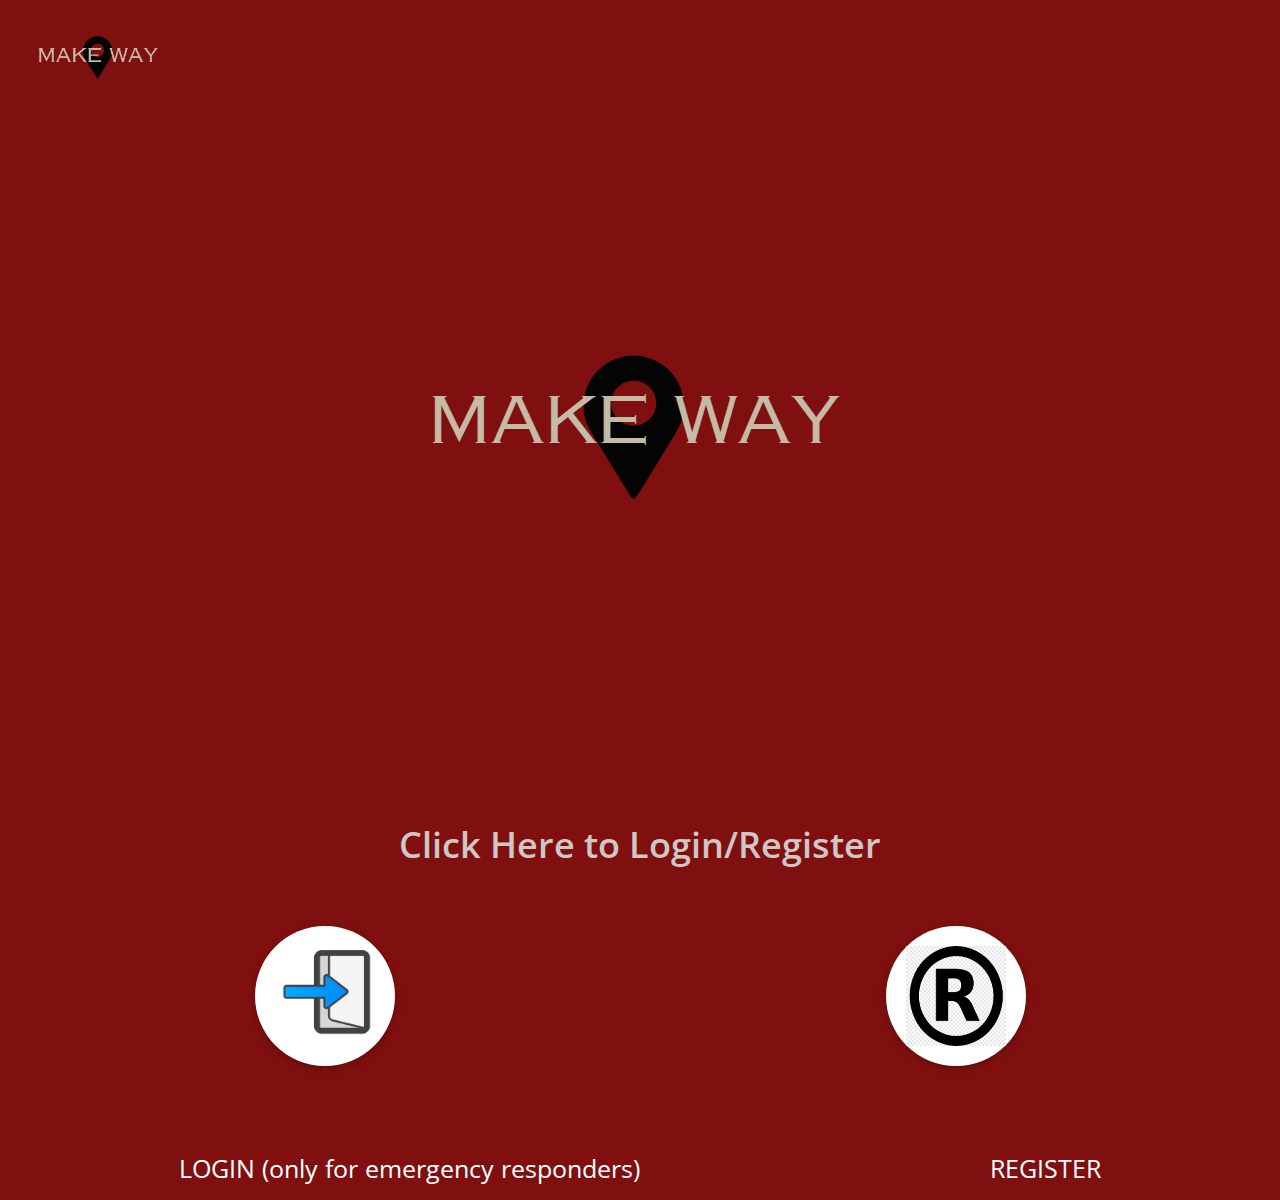
<file: index.html>
<!DOCTYPE html>
<html lang="en">

<head>
    <meta name="viewport" content="width=device-width, initial-scale=1">
    <title>Welcome | Make Way</title>
    <head>
        <link rel="icon" type="image/png" href="path-to-your-favicon"/>
      </head>

    <link href="css/bootstrap.min.css" rel="stylesheet" />
    <link href="https://use.fontawesome.com/releases/v5.11.2/css/all.css" rel="stylesheet" />
    <link href="https://fonts.googleapis.com/css2?family=Open+Sans:ital,wght@0,300;0,400;0,600;0,700;0,800;1,300;1,400;1,600;1,700;1,800&display=swap" rel="stylesheet" />
    <link href="css/common.css" rel="stylesheet" />
    <link href="css/home.css" rel="stylesheet" />
</head>

<body>
    <div class="header sticky-top">
        <nav class="navbar navbar-expand-md navbar-light">
            <a class="navbar-brand" href="index.html">
               <img src="img/logo.png" />
            </a>
            <button class="navbar-toggler" type="button" data-toggle="collapse" data-target="#my-navbar">
                <span class="navbar-toggler-icon"></span>
            </button>

            <div class="collapse navbar-collapse justify-content-end" id="my-navbar">
                <ul class="navbar-nav">
                    <!--<li class="nav-item">
                        <a class="nav-link" href="#" data-toggle="modal" data-target="#signup-modal">
                            <i class="fas fa-user"></i>Signup
                        </a>
                    </li>
                    <div class="nav-vl"></div>
                    <li class="nav-item">
                        <a class="nav-link" href="#" data-toggle="modal" data-target="#login-modal">
                            <i class="fas fa-sign-in-alt"></i>Login
                        </a>
                    </li>-->
                </ul>
            </div>
        </nav>
    </div>

    <div id="loading">
    </div>

    <div class="banner-container">
        <div>
            <img src="img/logo.png" />

        </div>

       <!-- <form id="search-form">
            <div class="input-group city-search">
                <input type="text" class="form-control input-city" id='city' name='city' placeholder="Enter your city to search for PGs" />
                <div class="input-group-append">
                    <button type="submit" class="btn btn-secondary">
                        <i class="fa fa-search"></i>
                    </button>
                </div>
            </div>
        </form>-->
    </div>

   <div class="page-container">
        <h1 class="city-heading" style="color: rgb(207, 198, 198);">
            Click Here to Login/Register
        </h1>
        <div class="row">
            <div class="city-card-container col-md">
                <a href="login.html">
                    <div class="city-card rounded-circle">
                        <img src="img/login.png" class="city-img" />
                    </div>
                </a>
            </div>

            <div class="city-card-container col-md">
                <a href="registerto.html">
                    <div class="city-card rounded-circle">
                        <img src="img/download.png" class="city-img" />
                    </div>
                </a>
            </div>

           <!-- <div class="city-card-container col-md">
                <a href="property_list.html">
                    <div class="city-card rounded-circle">
                        <img src="img/bangalore.png" class="city-img" />
                    </div>
                </a>
            </div>

            <div class="city-card-container col-md">
                <a href="property_list.html">
                    <div class="city-card rounded-circle">
                        <img src="img/hyderabad.png" class="city-img" />
                    </div>
                </a>
            </div>-->
        </div>
    </div>

   <div class="modal fade" id="signup-modal" tabindex="-1" role="dialog" aria-labelledby="signup-heading" aria-hidden="true">
        <div class="modal-dialog" role="document">
            <div class="modal-content">
                <div class="modal-header">
                    <h5 class="modal-title" id="signup-heading">Signup with PGLife</h5>
                    <button type="button" class="close" data-dismiss="modal" aria-label="Close">
                        <span aria-hidden="true">&times;</span>
                    </button>
                </div>

                <div class="modal-body">
                    <form id="signup-form" class="form" role="form">
                        <div class="input-group form-group">
                            <div class="input-group-prepend">
                                <span class="input-group-text">
                                    <i class="fas fa-user"></i>
                                </span>
                            </div>
                            <input type="text" class="form-control" name="full_name" placeholder="Full Name" maxlength="30" required>
                        </div>

                        <div class="input-group form-group">
                            <div class="input-group-prepend">
                                <span class="input-group-text">
                                    <i class="fas fa-phone-alt"></i>
                                </span>
                            </div>
                            <input type="text" class="form-control" name="phone" placeholder="Phone Number" maxlength="10" minlength="10" required>
                        </div>

                        <div class="input-group form-group">
                            <div class="input-group-prepend">
                                <span class="input-group-text">
                                    <i class="fas fa-envelope"></i>
                                </span>
                            </div>
                            <input type="email" class="form-control" name="email" placeholder="Email" required>
                        </div>

                        <div class="input-group form-group">
                            <div class="input-group-prepend">
                                <span class="input-group-text">
                                    <i class="fas fa-lock"></i>
                                </span>
                            </div>
                            <input type="password" class="form-control" name="password" placeholder="Password" minlength="6" required>
                        </div>

                        <div class="input-group form-group">
                            <div class="input-group-prepend">
                                <span class="input-group-text">
                                    <i class="fas fa-university"></i>
                                </span>
                            </div>
                            <input type="text" class="form-control" name="college_name" placeholder="College Name" maxlength="150" required>
                        </div>

                        <div class="form-group">
                            <span>I'm a</span>
                            <input type="radio" class="ml-3" id="gender-male" name="gender" value="male" /> Male
                            <label for="gender-male">
                            </label>
                            <input type="radio" class="ml-3" id="gender-female" name="gender" value="female" />
                            <label for="gender-female">
                                Female
                            </label>
                        </div>

                        <div class="form-group">
                            <button type="submit" class="btn btn-block btn-primary">Create Account</button>
                        </div>
                    </form>
                </div>

                <div class="modal-footer">
                    <span>Already have an account?
                        <a href="#" data-dismiss="modal" data-toggle="modal" data-target="#login-modal">Login</a>
                    </span>
                </div>
            </div>
        </div>
    </div>

    <div class="modal fade" id="login-modal" tabindex="-1" role="dialog" aria-labelledby="login-heading" aria-hidden="true">
        <div class="modal-dialog modal-dialog-centered" role="document">
            <div class="modal-content">
                <div class="modal-header">
                    <h5 class="modal-title" id="login-heading">Login with PGLife</h5>
                    <button type="button" class="close" data-dismiss="modal" aria-label="Close">
                        <span aria-hidden="true">&times;</span>
                    </button>
                </div>

                <div class="modal-body">
                    <form id="login-form" class="form" role="form">
                        <div class="input-group form-group">
                            <div class="input-group-prepend">
                                <span class="input-group-text">
                                    <i class="fas fa-user"></i>
                                </span>
                            </div>
                            <input type="email" class="form-control" name="email" placeholder="Email" required>
                        </div>

                        <div class="input-group form-group">
                            <div class="input-group-prepend">
                                <span class="input-group-text">
                                    <i class="fas fa-lock"></i>
                                </span>
                            </div>
                            <input type="password" class="form-control" name="password" placeholder="Password" minlength="6" required>
                        </div>

                        <div class="form-group">
                            <button type="submit" class="btn btn-block btn-primary">Login</button>
                        </div>
                    </form>
                </div>

                <div class="modal-footer">
                    <span>
                        <a href="#" data-dismiss="modal" data-toggle="modal" data-target="#signup-modal">Click here</a>
                        to register a new account
                    </span>
                </div>
            </div>
        </div>
    </div>

   <div class="footer">
        <div class="page-container footer-container">
            <div class="footer-cities">
                <div class="footer-city">
                    <a href="property_list.html">LOGIN (only for emergency responders)</a>
                </div>
                <div class="footer-city">
                    <a href="registerto.html">REGISTER</a>
                </div>
            </div>
        </div>
    </div>

    <script type="text/javascript" src="js/jquery.js"></script>
    <script type="text/javascript" src="js/bootstrap.min.js"></script>
    <script type="text/javascript" src="js/loc.js"></script>
</body>

</html>
</file>
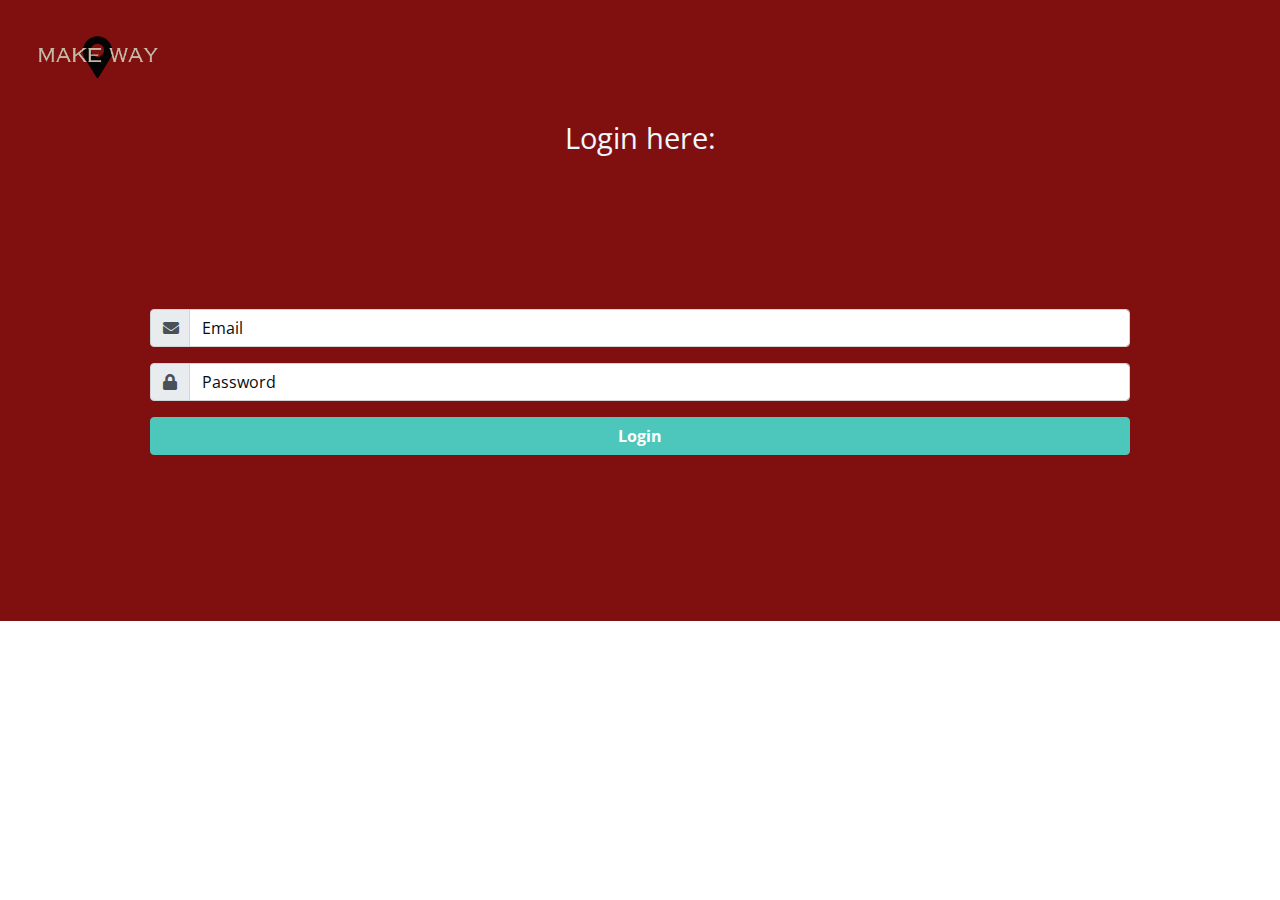
<file: login.html>
<!DOCTYPE html>
<html lang="en">

<head>
    <meta name="viewport" content="width=device-width, initial-scale=1">
    <title>Welcome | PG Life</title>

    <link href="css/bootstrap.min.css" rel="stylesheet" />
    <link href="https://use.fontawesome.com/releases/v5.11.2/css/all.css" rel="stylesheet" />
    <link href="https://fonts.googleapis.com/css2?family=Open+Sans:ital,wght@0,300;0,400;0,600;0,700;0,800;1,300;1,400;1,600;1,700;1,800&display=swap" rel="stylesheet" />
    <link href="css/common.css" rel="stylesheet" />
    <link href="css/home.css" rel="stylesheet" />
    <link href="css/register.css" rel="stylesheet" />
</head>

<body>
    <div class="header sticky-top">
        <nav class="navbar navbar-expand-md navbar-light">
            <a class="navbar-brand" href="index.html">
               <img src="img/logo.png" />
            </a>
            <button class="navbar-toggler" type="button" data-toggle="collapse" data-target="#my-navbar">
                <span class="navbar-toggler-icon"></span>
            </button>
                
        </nav>
    </div>

    <div id="loading">
    </div>

       <!-- <form id="search-form">
            <div class="input-group city-search">
                <input type="text" class="form-control input-city" id='city' name='city' placeholder="Enter your city to search for PGs" />
                <div class="input-group-append">
                    <button type="submit" class="btn btn-secondary">
                        <i class="fa fa-search"></i>
                    </button>
                </div>
            </div>
        </form>-->
      <!--</div>
          <div class="city-card-container col-md">
                <a href="property_list.html">
                    <div class="city-card rounded-circle">
                        <img src="img/bangalore.png" class="city-img" />
                    </div>
                </a>
            </div>

            <div class="city-card-container col-md">
                <a href="property_list.html">
                    <div class="city-card rounded-circle">
                        <img src="img/hyderabad.png" class="city-img" />
                    </div>
                </a>
            </div>
        </div>-->
    </div>

 <!-- <div class="modal fade" id="signup-modal" tabindex="-1" role="dialog" aria-labelledby="signup-heading" aria-hidden="true">
        <div class="modal-dialog" role="document">
            <div class="modal-content">
                <div class="modal-header">
                    <h5 class="modal-title" id="signup-heading">Signup with PGLife</h5>
                    <button type="button" class="close" data-dismiss="modal" aria-label="Close">
                        <span aria-hidden="true">&times;</span>
                    </button>
                </div>-->
                <div class="temp">
                    Login here:
                </div>
                <div class="modal-body">
                    <form action="/makewayyy.html" id="signup-form" class="form" role="form">
                       
                        <div class="input-group form-group">
                            <div class="input-group-prepend">
                                <span class="input-group-text">
                                    <i class="fas fa-envelope"></i>
                                </span>
                            </div>
                            <input type="email" class="form-control" name="email" placeholder="Email" required>
                        </div>

                        <div class="input-group form-group">
                            <div class="input-group-prepend">
                                <span class="input-group-text">
                                    <i class="fas fa-lock"></i>
                                </span>
                            </div>
                            <input type="password" class="form-control" name="password" placeholder="Password" minlength="6" required>
                        </div>

                        <div class="form-group">
                            <button type="submit" value="signup-form" class="btn btn-block btn-primary">Login</button>
                        </div>
                    </form>
                </div>

               <!--<div class="modal-footer">
                    <span>Already have an account?
                        <a href="#" data-dismiss="modal" data-toggle="modal" data-target="#login-modal">Login</a>
                    </span>
                </div>
            </div>
        </div>
    </div>-->

    <div class="modal fade" id="login-modal" tabindex="-1" role="dialog" aria-labelledby="login-heading" aria-hidden="true">
        <div class="modal-dialog modal-dialog-centered" role="document">
            <div class="modal-content">
                <div class="modal-header">
                    <h5 class="modal-title" id="login-heading">Login with PGLife</h5>
                    <button type="button" class="close" data-dismiss="modal" aria-label="Close">
                        <span aria-hidden="true">&times;</span>
                    </button>
                </div>

                <div class="modal-body">
                    <form id="login-form" class="form" role="form">
                        <div class="input-group form-group">
                            <div class="input-group-prepend">
                                <span class="input-group-text">
                                    <i class="fas fa-user"></i>
                                </span>
                            </div>
                            <input type="email" class="form-control" name="email" placeholder="Email" required>
                        </div>

                        <div class="input-group form-group">
                            <div class="input-group-prepend">
                                <span class="input-group-text">
                                    <i class="fas fa-lock"></i>
                                </span>
                            </div>
                            <input type="password" class="form-control" name="password" placeholder="Password" minlength="6" required>
                        </div>
                    </form>
                </div>

                <div class="modal-footer">
                    <span>
                        <a href="#" data-dismiss="modal" data-toggle="modal" data-target="#signup-modal">Click here</a>
                        to register a new account
                    </span>
                </div>
            </div>
        </div>
    </div>

    <script type="text/javascript" src="js/jquery.js"></script>
    <script type="text/javascript" src="js/bootstrap.min.js"></script>
</body>

</html>
</file>
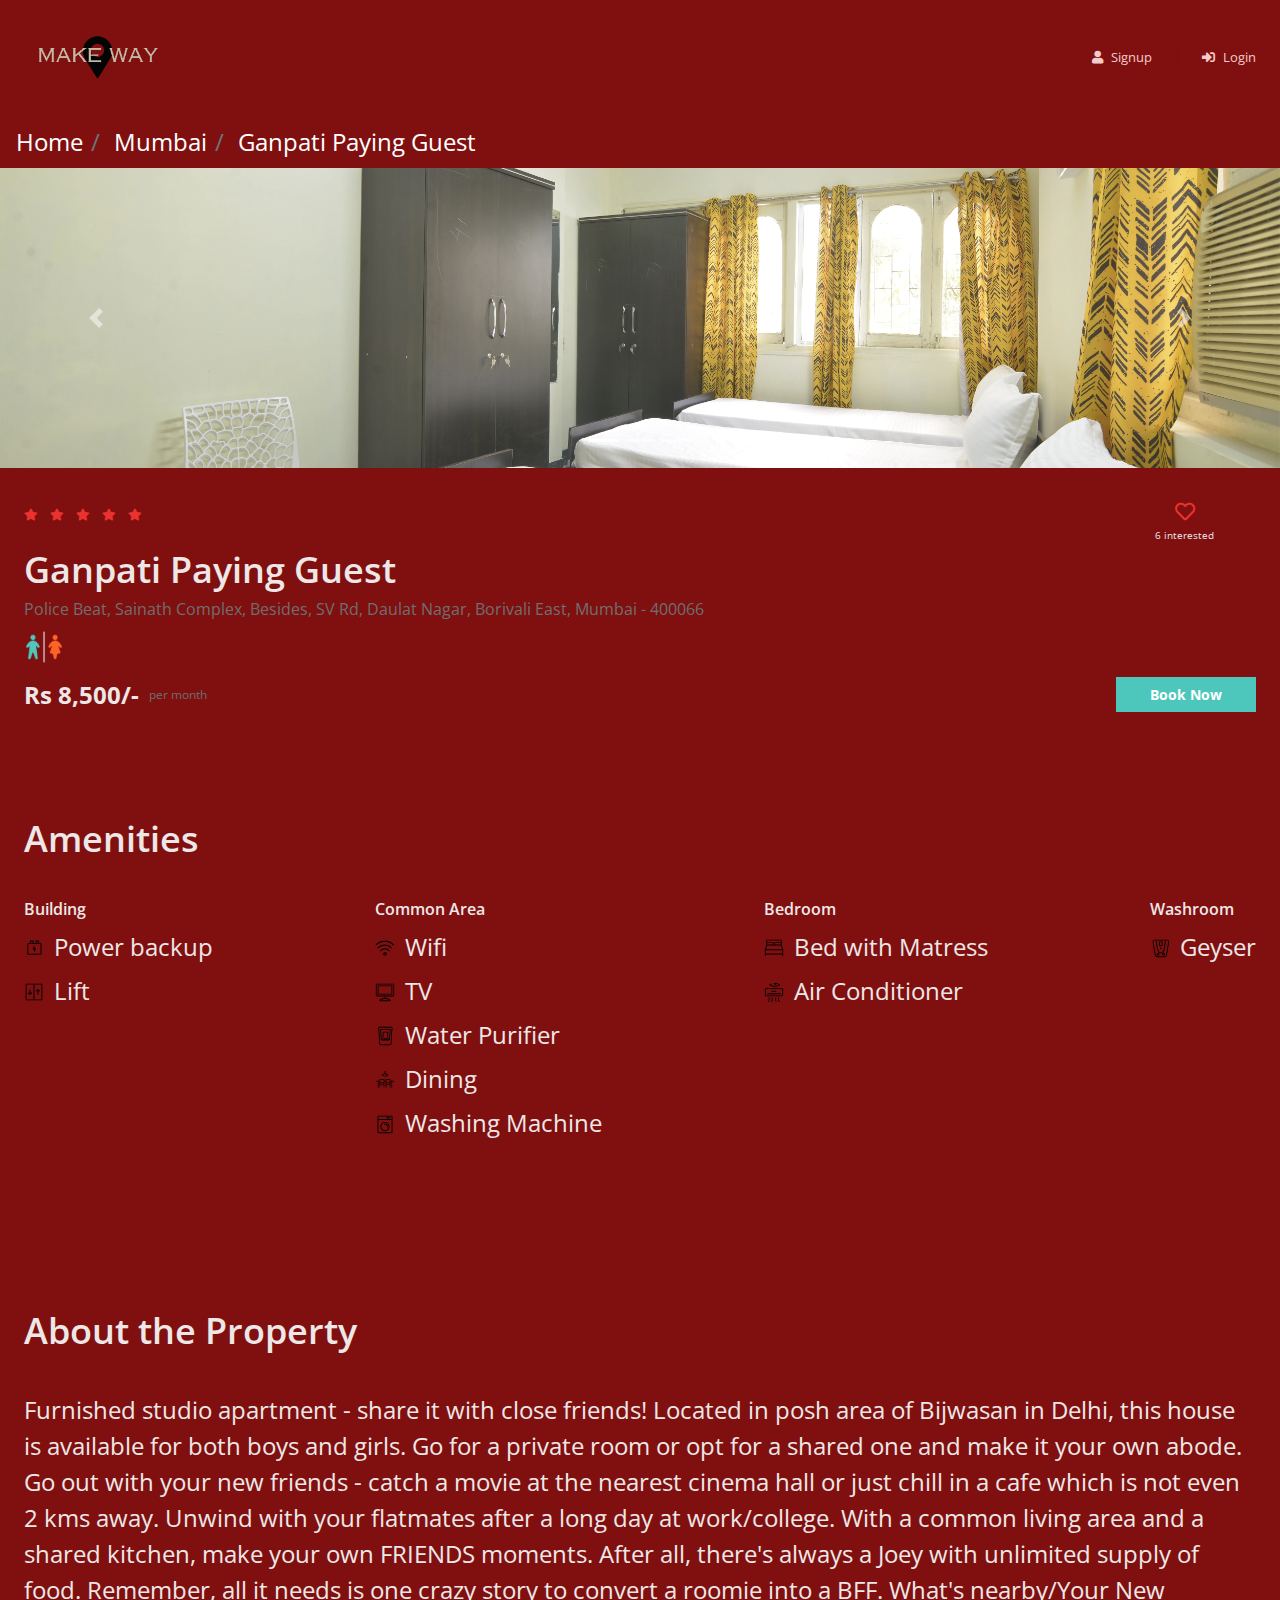
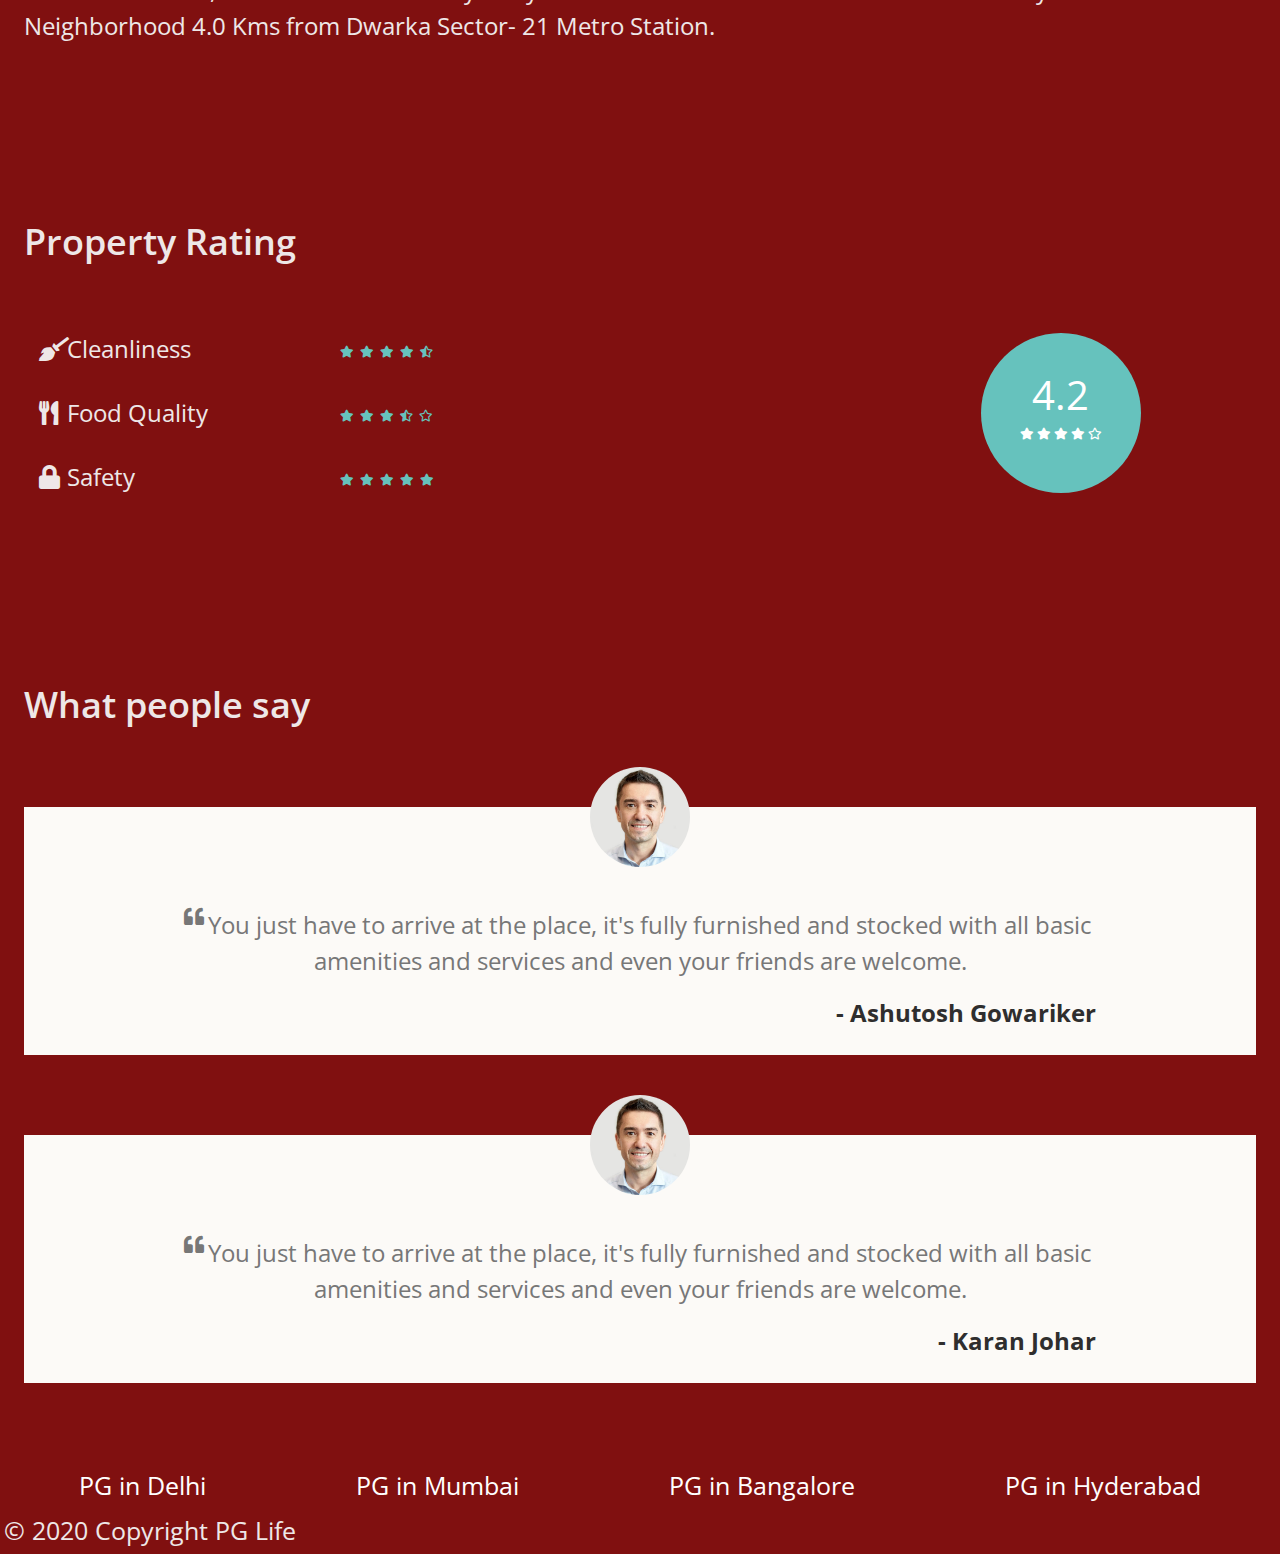
<file: property_detail.html>
<!DOCTYPE html>
<html lang="en">

<head>
    <meta name="viewport" content="width=device-width, initial-scale=1">
    <title>Ganpati Paying Guest | PG Life</title>

    <link href="css/bootstrap.min.css" rel="stylesheet" />
    <link href="https://use.fontawesome.com/releases/v5.11.2/css/all.css" rel="stylesheet" />
    <link href="https://fonts.googleapis.com/css2?family=Open+Sans:ital,wght@0,300;0,400;0,600;0,700;0,800;1,300;1,400;1,600;1,700;1,800&display=swap" rel="stylesheet" />
    <link href="css/common.css" rel="stylesheet" />
    <link href="css/property_detail.css" rel="stylesheet" />
</head>

<body>
    <div class="header sticky-top">
        <nav class="navbar navbar-expand-md navbar-light">
            <a class="navbar-brand" href="index.html">
                <img src="img/logo.png" />
            </a>
            <button class="navbar-toggler" type="button" data-toggle="collapse" data-target="#my-navbar">
                <span class="navbar-toggler-icon"></span>
            </button>

            <div class="collapse navbar-collapse justify-content-end" id="my-navbar">
                <ul class="navbar-nav">
                    <li class="nav-item">
                        <a class="nav-link" href="#" data-toggle="modal" data-target="#signup-modal">
                            <i class="fas fa-user"></i>Signup
                        </a>
                    </li>
                    <div class="nav-vl"></div>
                    <li class="nav-item">
                        <a class="nav-link" href="#" data-toggle="modal" data-target="#login-modal">
                            <i class="fas fa-sign-in-alt"></i>Login
                        </a>
                    </li>
                </ul>
            </div>
        </nav>
    </div>

    <div id="loading">
    </div>

    <nav aria-label="breadcrumb">
        <ol class="breadcrumb py-2">
            <li class="breadcrumb-item">
                <a href="index.html">Home</a>
            </li>
            <li class="breadcrumb-item">
                <a href="property_list.html">Mumbai</a>
            </li>
            <li class="breadcrumb-item active" aria-current="page">
                Ganpati Paying Guest
            </li>
        </ol>
    </nav>

    <div id="property-images" class="carousel slide" data-ride="carousel">
        <ol class="carousel-indicators">
            <li data-target="#property-images" data-slide-to="0" class="active"></li>
            <li data-target="#property-images" data-slide-to="1" class=""></li>
            <li data-target="#property-images" data-slide-to="2" class=""></li>
        </ol>
        <div class="carousel-inner">
            <div class="carousel-item active">
                <img class="d-block w-100" src="img/properties/1/1d4f0757fdb86d5f.jpg" alt="slide">
            </div>
            <div class="carousel-item">
                <img class="d-block w-100" src="img/properties/1/46ebbb537aa9fb0a.jpg" alt="slide">
            </div>
            <div class="carousel-item">
                <img class="d-block w-100" src="img/properties/1/eace7b9114fd6046.jpg" alt="slide">
            </div>
        </div>
        <a class="carousel-control-prev" href="#property-images" role="button" data-slide="prev">
            <span class="carousel-control-prev-icon" aria-hidden="true"></span>
            <span class="sr-only">Previous</span>
        </a>
        <a class="carousel-control-next" href="#property-images" role="button" data-slide="next">
            <span class="carousel-control-next-icon" aria-hidden="true"></span>
            <span class="sr-only">Next</span>
        </a>
    </div>

    <div class="property-summary page-container">
        <div class="row no-gutters justify-content-between">
            <div class="star-container" title="4.8">
                <i class="fas fa-star"></i>
                <i class="fas fa-star"></i>
                <i class="fas fa-star"></i>
                <i class="fas fa-star"></i>
                <i class="fas fa-star"></i>
            </div>
            <div class="interested-container">
                <i class="is-interested-image far fa-heart"></i>
                <div class="interested-text">
                    <span class="interested-user-count">6</span> interested
                </div>
            </div>
        </div>
        <div class="detail-container">
            <div class="property-name">Ganpati Paying Guest</div>
            <div class="property-address">Police Beat, Sainath Complex, Besides, SV Rd, Daulat Nagar, Borivali East, Mumbai - 400066</div>
            <div class="property-gender">
                <img src="img/unisex.png" />
            </div>
        </div>
        <div class="row no-gutters">
            <div class="rent-container col-6">
                <div class="rent">Rs 8,500/-</div>
                <div class="rent-unit">per month</div>
            </div>
            <div class="button-container col-6">
                <a href="#" class="btn btn-primary">Book Now</a>
            </div>
        </div>
    </div>

    <div class="property-amenities">
        <div class="page-container">
            <h1>Amenities</h1>
            <div class="row justify-content-between">
                <div class="col-md-auto">
                    <h5>Building</h5>
                    <div class="amenity-container">
                        <img src="img/amenities/powerbackup.svg">
                        <span>Power backup</span>
                    </div>
                    <div class="amenity-container">
                        <img src="img/amenities/lift.svg">
                        <span>Lift</span>
                    </div>
                </div>

                <div class="col-md-auto">
                    <h5>Common Area</h5>
                    <div class="amenity-container">
                        <img src="img/amenities/wifi.svg">
                        <span>Wifi</span>
                    </div>
                    <div class="amenity-container">
                        <img src="img/amenities/tv.svg">
                        <span>TV</span>
                    </div>
                    <div class="amenity-container">
                        <img src="img/amenities/rowater.svg">
                        <span>Water Purifier</span>
                    </div>
                    <div class="amenity-container">
                        <img src="img/amenities/dining.svg">
                        <span>Dining</span>
                    </div>
                    <div class="amenity-container">
                        <img src="img/amenities/washingmachine.svg">
                        <span>Washing Machine</span>
                    </div>
                </div>

                <div class="col-md-auto">
                    <h5>Bedroom</h5>
                    <div class="amenity-container">
                        <img src="img/amenities/bed.svg">
                        <span>Bed with Matress</span>
                    </div>
                    <div class="amenity-container">
                        <img src="img/amenities/ac.svg">
                        <span>Air Conditioner</span>
                    </div>
                </div>

                <div class="col-md-auto">
                    <h5>Washroom</h5>
                    <div class="amenity-container">
                        <img src="img/amenities/geyser.svg">
                        <span>Geyser</span>
                    </div>
                </div>
            </div>
        </div>
    </div>

    <div class="property-about page-container">
        <h1>About the Property</h1>
        <p>Furnished studio apartment - share it with close friends! Located in posh area of Bijwasan in Delhi, this house is available for both boys and girls. Go for a private room or opt for a shared one and make it your own abode. Go out with your new friends - catch a movie at the nearest cinema hall or just chill in a cafe which is not even 2 kms away. Unwind with your flatmates after a long day at work/college. With a common living area and a shared kitchen, make your own FRIENDS moments. After all, there's always a Joey with unlimited supply of food. Remember, all it needs is one crazy story to convert a roomie into a BFF. What's nearby/Your New Neighborhood 4.0 Kms from Dwarka Sector- 21 Metro Station.</p>
    </div>

    <div class="property-rating">
        <div class="page-container">
            <h1>Property Rating</h1>
            <div class="row align-items-center justify-content-between">
                <div class="col-md-6">
                    <div class="rating-criteria row">
                        <div class="col-6">
                            <i class="rating-criteria-icon fas fa-broom"></i>
                            <span class="rating-criteria-text">Cleanliness</span>
                        </div>
                        <div class="rating-criteria-star-container col-6" title="4.3">
                            <i class="fas fa-star"></i>
                            <i class="fas fa-star"></i>
                            <i class="fas fa-star"></i>
                            <i class="fas fa-star"></i>
                            <i class="fas fa-star-half-alt"></i>
                        </div>
                    </div>

                    <div class="rating-criteria row">
                        <div class="col-6">
                            <i class="rating-criteria-icon fas fa-utensils"></i>
                            <span class="rating-criteria-text">Food Quality</span>
                        </div>
                        <div class="rating-criteria-star-container col-6" title="3.4">
                            <i class="fas fa-star"></i>
                            <i class="fas fa-star"></i>
                            <i class="fas fa-star"></i>
                            <i class="fas fa-star-half-alt"></i>
                            <i class="far fa-star"></i>
                        </div>
                    </div>

                    <div class="rating-criteria row">
                        <div class="col-6">
                            <i class="rating-criteria-icon fa fa-lock"></i>
                            <span class="rating-criteria-text">Safety</span>
                        </div>
                        <div class="rating-criteria-star-container col-6" title="4.8">
                            <i class="fas fa-star"></i>
                            <i class="fas fa-star"></i>
                            <i class="fas fa-star"></i>
                            <i class="fas fa-star"></i>
                            <i class="fas fa-star"></i>
                        </div>
                    </div>
                </div>

                <div class="col-md-4">
                    <div class="rating-circle">
                        <div class="total-rating">4.2</div>
                        <div class="rating-circle-star-container">
                            <i class="fas fa-star"></i>
                            <i class="fas fa-star"></i>
                            <i class="fas fa-star"></i>
                            <i class="fas fa-star"></i>
                            <i class="far fa-star"></i>
                        </div>
                    </div>
                </div>
            </div>
        </div>
    </div>

    <div class="property-testimonials page-container">
        <h1>What people say</h1>
        <div class="testimonial-block">
            <div class="testimonial-image-container">
                <img class="testimonial-img" src="img/man.png">
            </div>
            <div class="testimonial-text">
                <i class="fa fa-quote-left" aria-hidden="true"></i>
                <p>You just have to arrive at the place, it's fully furnished and stocked with all basic amenities and services and even your friends are welcome.</p>
            </div>
            <div class="testimonial-name">- Ashutosh Gowariker</div>
        </div>
        <div class="testimonial-block">
            <div class="testimonial-image-container">
                <img class="testimonial-img" src="img/man.png">
            </div>
            <div class="testimonial-text">
                <i class="fa fa-quote-left" aria-hidden="true"></i>
                <p>You just have to arrive at the place, it's fully furnished and stocked with all basic amenities and services and even your friends are welcome.</p>
            </div>
            <div class="testimonial-name">- Karan Johar</div>
        </div>
    </div>

    <div class="modal fade" id="signup-modal" tabindex="-1" role="dialog" aria-labelledby="signup-heading" aria-hidden="true">
        <div class="modal-dialog" role="document">
            <div class="modal-content">
                <div class="modal-header">
                    <h5 class="modal-title" id="signup-heading">Signup with PGLife</h5>
                    <button type="button" class="close" data-dismiss="modal" aria-label="Close">
                        <span aria-hidden="true">&times;</span>
                    </button>
                </div>

                <div class="modal-body">
                    <form id="signup-form" class="form" role="form">
                        <div class="input-group form-group">
                            <div class="input-group-prepend">
                                <span class="input-group-text">
                                    <i class="fas fa-user"></i>
                                </span>
                            </div>
                            <input type="text" class="form-control" name="full_name" placeholder="Full Name" maxlength="30" required>
                        </div>

                        <div class="input-group form-group">
                            <div class="input-group-prepend">
                                <span class="input-group-text">
                                    <i class="fas fa-phone-alt"></i>
                                </span>
                            </div>
                            <input type="text" class="form-control" name="phone" placeholder="Phone Number" maxlength="10" minlength="10" required>
                        </div>

                        <div class="input-group form-group">
                            <div class="input-group-prepend">
                                <span class="input-group-text">
                                    <i class="fas fa-envelope"></i>
                                </span>
                            </div>
                            <input type="email" class="form-control" name="email" placeholder="Email" required>
                        </div>

                        <div class="input-group form-group">
                            <div class="input-group-prepend">
                                <span class="input-group-text">
                                    <i class="fas fa-lock"></i>
                                </span>
                            </div>
                            <input type="password" class="form-control" name="password" placeholder="Password" minlength="6" required>
                        </div>

                        <div class="input-group form-group">
                            <div class="input-group-prepend">
                                <span class="input-group-text">
                                    <i class="fas fa-university"></i>
                                </span>
                            </div>
                            <input type="text" class="form-control" name="college_name" placeholder="College Name" maxlength="150" required>
                        </div>

                        <div class="form-group">
                            <span>I'm a</span>
                            <input type="radio" class="ml-3" id="gender-male" name="gender" value="male" /> Male
                            <label for="gender-male">
                            </label>
                            <input type="radio" class="ml-3" id="gender-female" name="gender" value="female" />
                            <label for="gender-female">
                                Female
                            </label>
                        </div>

                        <div class="form-group">
                            <button type="submit" class="btn btn-block btn-primary">Create Account</button>
                        </div>
                    </form>
                </div>

                <div class="modal-footer">
                    <span>Already have an account?
                        <a href="#" data-dismiss="modal" data-toggle="modal" data-target="#login-modal">Login</a>
                    </span>
                </div>
            </div>
        </div>
    </div>

    <div class="modal fade" id="login-modal" tabindex="-1" role="dialog" aria-labelledby="login-heading" aria-hidden="true">
        <div class="modal-dialog modal-dialog-centered" role="document">
            <div class="modal-content">
                <div class="modal-header">
                    <h5 class="modal-title" id="login-heading">Login with PGLife</h5>
                    <button type="button" class="close" data-dismiss="modal" aria-label="Close">
                        <span aria-hidden="true">&times;</span>
                    </button>
                </div>

                <div class="modal-body">
                    <form id="login-form" class="form" role="form">
                        <div class="input-group form-group">
                            <div class="input-group-prepend">
                                <span class="input-group-text">
                                    <i class="fas fa-user"></i>
                                </span>
                            </div>
                            <input type="email" class="form-control" name="email" placeholder="Email" required>
                        </div>

                        <div class="input-group form-group">
                            <div class="input-group-prepend">
                                <span class="input-group-text">
                                    <i class="fas fa-lock"></i>
                                </span>
                            </div>
                            <input type="password" class="form-control" name="password" placeholder="Password" minlength="6" required>
                        </div>

                        <div class="form-group">
                            <button type="submit" class="btn btn-block btn-primary">Login</button>
                        </div>
                    </form>
                </div>

                <div class="modal-footer">
                    <span>
                        <a href="#" data-dismiss="modal" data-toggle="modal" data-target="#signup-modal">Click here</a>
                        to register a new account
                    </span>
                </div>
            </div>
        </div>
    </div>

    <div class="footer">
        <div class="page-container footer-container">
            <div class="footer-cities">
                <div class="footer-city">
                    <a href="property_list.html">PG in Delhi</a>
                </div>
                <div class="footer-city">
                    <a href="property_list.html">PG in Mumbai</a>
                </div>
                <div class="footer-city">
                    <a href="property_list.html">PG in Bangalore</a>
                </div>
                <div class="footer-city">
                    <a href="property_list.html">PG in Hyderabad</a>
                </div>
            </div>
            <div class="footer-copyright">© 2020 Copyright PG Life </div>
        </div>
    </div>

    <script type="text/javascript" src="js/jquery.js"></script>
    <script type="text/javascript" src="js/bootstrap.min.js"></script>
</body>

</html>
</file>
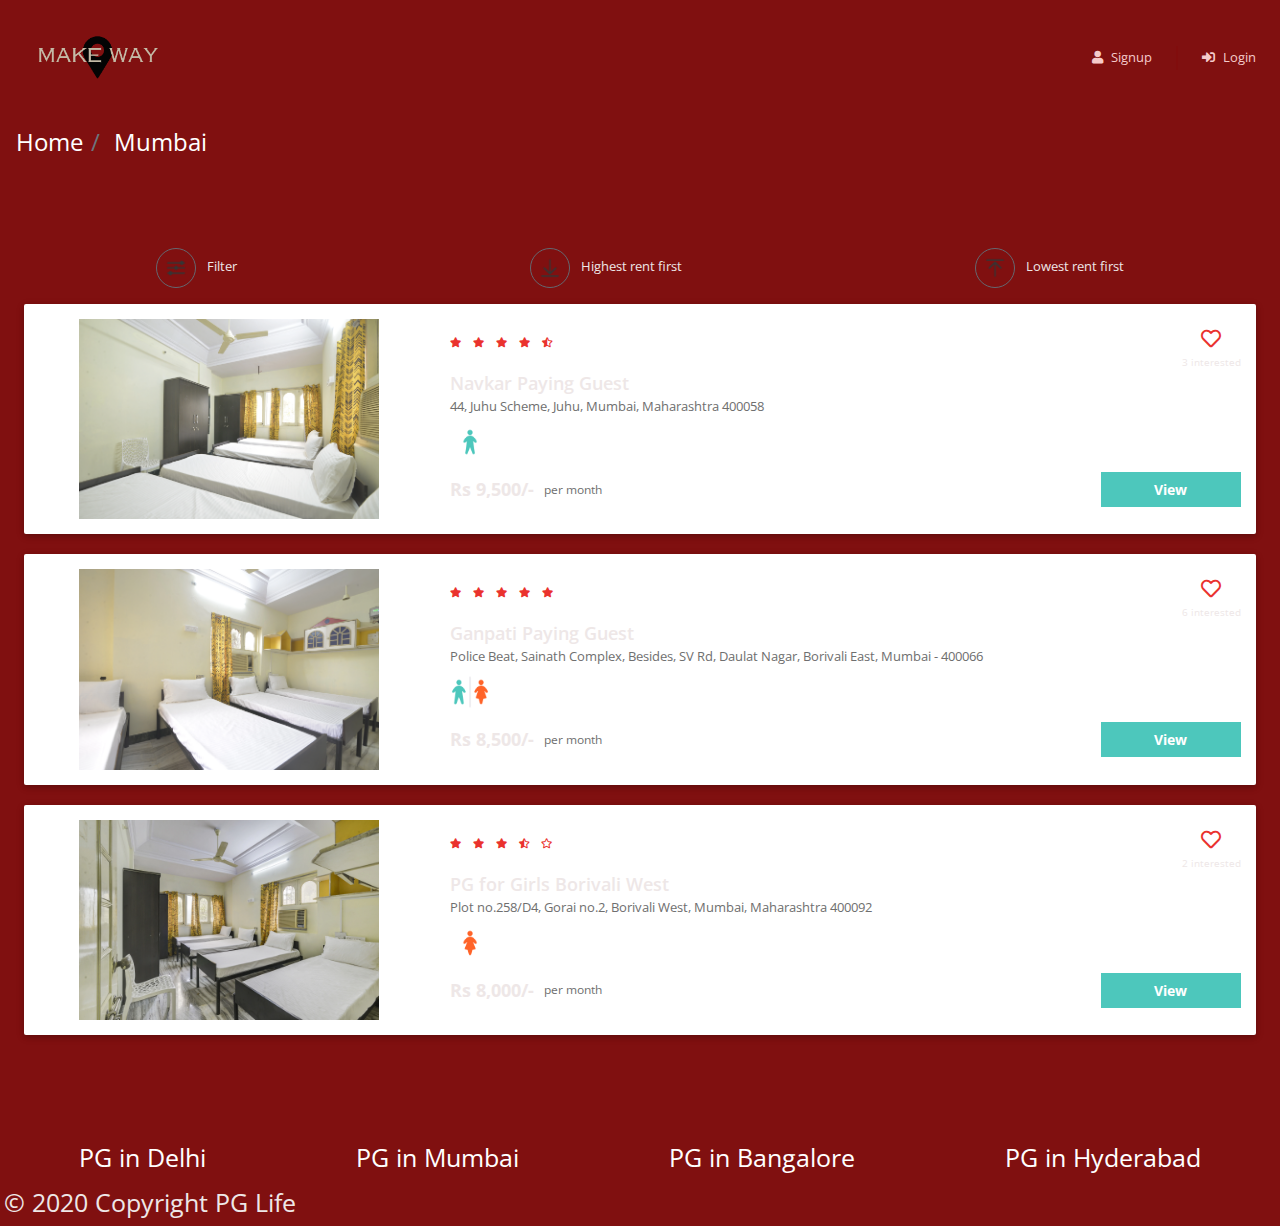
<file: property_list.html>
<!DOCTYPE html>
<html lang="en">

<head>
    <meta name="viewport" content="width=device-width, initial-scale=1">
    <title>Best PG's in Mumbai | PG Life</title>

    <link href="css/bootstrap.min.css" rel="stylesheet" />
    <link href="https://use.fontawesome.com/releases/v5.11.2/css/all.css" rel="stylesheet" />
    <link href="https://fonts.googleapis.com/css2?family=Open+Sans:ital,wght@0,300;0,400;0,600;0,700;0,800;1,300;1,400;1,600;1,700;1,800&display=swap" rel="stylesheet" />
    <link href="css/common.css" rel="stylesheet" />
    <link href="css/property_list.css" rel="stylesheet" />
</head>

<body>
    <div class="header sticky-top">
        <nav class="navbar navbar-expand-md navbar-light">
            <a class="navbar-brand" href="index.html">
                <img src="img/logo.png" />
            </a>
            <button class="navbar-toggler" type="button" data-toggle="collapse" data-target="#my-navbar">
                <span class="navbar-toggler-icon"></span>
            </button>

            <div class="collapse navbar-collapse justify-content-end" id="my-navbar">
                <ul class="navbar-nav">
                    <li class="nav-item">
                        <a class="nav-link" href="#" data-toggle="modal" data-target="#signup-modal">
                            <i class="fas fa-user"></i>Signup
                        </a>
                    </li>
                    <div class="nav-vl"></div>
                    <li class="nav-item">
                        <a class="nav-link" href="#" data-toggle="modal" data-target="#login-modal">
                            <i class="fas fa-sign-in-alt"></i>Login
                        </a>
                    </li>
                </ul>
            </div>
        </nav>
    </div>

    <div id="loading">
    </div>

    <nav aria-label="breadcrumb">
        <ol class="breadcrumb py-2">
            <li class="breadcrumb-item">
                <a href="index.html">Home</a>
            </li>
            <li class="breadcrumb-item active" aria-current="page">
                Mumbai
            </li>
        </ol>
    </nav>

    <div class="page-container">
        <div class="filter-bar row justify-content-around">
            <div class="col-auto" data-toggle="modal" data-target="#filter-modal">
                <img src="img/filter.png" alt="filter" />
                <span>Filter</span>
            </div>
            <div class="col-auto">
                <img src="img/desc.png" alt="sort-desc" />
                <span>Highest rent first</span>
            </div>
            <div class="col-auto">
                <img src="img/asc.png" alt="sort-asc" />
                <span>Lowest rent first</span>
            </div>
        </div>

        
        <div class="property-card row">
            <div class="image-container col-md-4">
                <img src="img/properties/1/1d4f0757fdb86d5f.jpg" />
            </div>
            <div class="content-container col-md-8">
                <div class="row no-gutters justify-content-between">
                    <div class="star-container" title="4.5">
                        <i class="fas fa-star"></i>
                        <i class="fas fa-star"></i>
                        <i class="fas fa-star"></i>
                        <i class="fas fa-star"></i>
                        <i class="fas fa-star-half-alt"></i>
                    </div>
                    <div class="interested-container">
                        <i class="far fa-heart"></i>
                        <div class="interested-text">3 interested</div>
                    </div>
                </div>
                <div class="detail-container">
                    <div class="property-name">Navkar Paying Guest</div>
                    <div class="property-address">44, Juhu Scheme, Juhu, Mumbai, Maharashtra 400058</div>
                    <div class="property-gender">
                        <img src="img/male.png" />
                    </div>
                </div>
                <div class="row no-gutters">
                    <div class="rent-container col-6">
                        <div class="rent">Rs 9,500/-</div>
                        <div class="rent-unit">per month</div>
                    </div>
                    <div class="button-container col-6">
                        <a href="property_detail.html" class="btn btn-primary">View</a>
                    </div>
                </div>
            </div>
        </div>

        <div class="property-card row">
            <div class="image-container col-md-4">
                <img src="img/properties/1/eace7b9114fd6046.jpg" />
            </div>
            <div class="content-container col-md-8">
                <div class="row no-gutters justify-content-between">
                    <div class="star-container" title="4.8">
                        <i class="fas fa-star"></i>
                        <i class="fas fa-star"></i>
                        <i class="fas fa-star"></i>
                        <i class="fas fa-star"></i>
                        <i class="fas fa-star"></i>
                    </div>
                    <div class="interested-container">
                        <i class="far fa-heart"></i>
                        <div class="interested-text">6 interested</div>
                    </div>
                </div>
                <div class="detail-container">
                    <div class="property-name">Ganpati Paying Guest</div>
                    <div class="property-address">Police Beat, Sainath Complex, Besides, SV Rd, Daulat Nagar, Borivali East, Mumbai - 400066</div>
                    <div class="property-gender">
                        <img src="img/unisex.png" />
                    </div>
                </div>
                <div class="row no-gutters">
                    <div class="rent-container col-6">
                        <div class="rent">Rs 8,500/-</div>
                        <div class="rent-unit">per month</div>
                    </div>
                    <div class="button-container col-6">
                        <a href="property_detail.html" class="btn btn-primary">View</a>
                    </div>
                </div>
            </div>
        </div>

        <div class="property-card row">
            <div class="image-container col-md-4">
                <img src="img/properties/1/46ebbb537aa9fb0a.jpg" />
            </div>
            <div class="content-container col-md-8">
                <div class="row no-gutters justify-content-between">
                    <div class="star-container" title="3.5">
                        <i class="fas fa-star"></i>
                        <i class="fas fa-star"></i>
                        <i class="fas fa-star"></i>
                        <i class="fas fa-star-half-alt"></i>
                        <i class="far fa-star"></i>
                    </div>
                    <div class="interested-container">
                        <i class="far fa-heart"></i>
                        <div class="interested-text">2 interested</div>
                    </div>
                </div>
                <div class="detail-container">
                    <div class="property-name">PG for Girls Borivali West</div>
                    <div class="property-address">Plot no.258/D4, Gorai no.2, Borivali West, Mumbai, Maharashtra 400092</div>
                    <div class="property-gender">
                        <img src="img/female.png" />
                    </div>
                </div>
                <div class="row no-gutters">
                    <div class="rent-container col-6">
                        <div class="rent">Rs 8,000/-</div>
                        <div class="rent-unit">per month</div>
                    </div>
                    <div class="button-container col-6">
                        <a href="property_detail.html" class="btn btn-primary">View</a>
                    </div>
                </div>
            </div>
        </div>
    </div>

    <div class="modal fade" id="filter-modal" tabindex="-1" role="dialog" aria-labelledby="filter-heading" aria-hidden="true">
        <div class="modal-dialog modal-dialog-centered" role="document">
            <div class="modal-content">
                <div class="modal-header">
                    <h3 class="modal-title" id="filter-heading">Filters</h3>
                    <button type="button" class="close" data-dismiss="modal" aria-label="Close">
                        <span aria-hidden="true">&times;</span>
                    </button>
                </div>

                <div class="modal-body">
                    <h5>Gender</h5>
                    <hr />
                    <div>
                        <button class="btn btn-outline-dark btn-active">
                            No Filter
                        </button>
                        <button class="btn btn-outline-dark">
                            <i class="fas fa-venus-mars"></i>Unisex
                        </button>
                        <button class="btn btn-outline-dark">
                            <i class="fas fa-mars"></i>Male
                        </button>
                        <button class="btn btn-outline-dark">
                            <i class="fas fa-venus"></i>Female
                        </button>
                    </div>
                </div>

                <div class="modal-footer">
                    <button data-dismiss="modal" class="btn btn-success">Okay</button>
                </div>
            </div>
        </div>
    </div>

    <div class="modal fade" id="signup-modal" tabindex="-1" role="dialog" aria-labelledby="signup-heading" aria-hidden="true">
        <div class="modal-dialog" role="document">
            <div class="modal-content">
                <div class="modal-header">
                    <h5 class="modal-title" id="signup-heading">Signup with PGLife</h5>
                    <button type="button" class="close" data-dismiss="modal" aria-label="Close">
                        <span aria-hidden="true">&times;</span>
                    </button>
                </div>

                <div class="modal-body">
                    <form id="signup-form" class="form" role="form">
                        <div class="input-group form-group">
                            <div class="input-group-prepend">
                                <span class="input-group-text">
                                    <i class="fas fa-user"></i>
                                </span>
                            </div>
                            <input type="text" class="form-control" name="full_name" placeholder="Full Name" maxlength="30" required>
                        </div>

                        <div class="input-group form-group">
                            <div class="input-group-prepend">
                                <span class="input-group-text">
                                    <i class="fas fa-phone-alt"></i>
                                </span>
                            </div>
                            <input type="text" class="form-control" name="phone" placeholder="Phone Number" maxlength="10" minlength="10" required>
                        </div>

                        <div class="input-group form-group">
                            <div class="input-group-prepend">
                                <span class="input-group-text">
                                    <i class="fas fa-envelope"></i>
                                </span>
                            </div>
                            <input type="email" class="form-control" name="email" placeholder="Email" required>
                        </div>

                        <div class="input-group form-group">
                            <div class="input-group-prepend">
                                <span class="input-group-text">
                                    <i class="fas fa-lock"></i>
                                </span>
                            </div>
                            <input type="password" class="form-control" name="password" placeholder="Password" minlength="6" required>
                        </div>

                        <div class="input-group form-group">
                            <div class="input-group-prepend">
                                <span class="input-group-text">
                                    <i class="fas fa-university"></i>
                                </span>
                            </div>
                            <input type="text" class="form-control" name="college_name" placeholder="College Name" maxlength="150" required>
                        </div>

                        <div class="form-group">
                            <span>I'm a</span>
                            <input type="radio" class="ml-3" id="gender-male" name="gender" value="male" /> Male
                            <label for="gender-male">
                            </label>
                            <input type="radio" class="ml-3" id="gender-female" name="gender" value="female" />
                            <label for="gender-female">
                                Female
                            </label>
                        </div>

                        <div class="form-group">
                            <button type="submit" class="btn btn-block btn-primary">Create Account</button>
                        </div>
                    </form>
                </div>

                <div class="modal-footer">
                    <span>Already have an account?
                        <a href="#" data-dismiss="modal" data-toggle="modal" data-target="#login-modal">Login</a>
                    </span>
                </div>
            </div>
        </div>
    </div>

    <div class="modal fade" id="login-modal" tabindex="-1" role="dialog" aria-labelledby="login-heading" aria-hidden="true">
        <div class="modal-dialog modal-dialog-centered" role="document">
            <div class="modal-content">
                <div class="modal-header">
                    <h5 class="modal-title" id="login-heading">Login with PGLife</h5>
                    <button type="button" class="close" data-dismiss="modal" aria-label="Close">
                        <span aria-hidden="true">&times;</span>
                    </button>
                </div>

                <div class="modal-body">
                    <form id="login-form" class="form" role="form">
                        <div class="input-group form-group">
                            <div class="input-group-prepend">
                                <span class="input-group-text">
                                    <i class="fas fa-user"></i>
                                </span>
                            </div>
                            <input type="email" class="form-control" name="email" placeholder="Email" required>
                        </div>

                        <div class="input-group form-group">
                            <div class="input-group-prepend">
                                <span class="input-group-text">
                                    <i class="fas fa-lock"></i>
                                </span>
                            </div>
                            <input type="password" class="form-control" name="password" placeholder="Password" minlength="6" required>
                        </div>

                        <div class="form-group">
                            <button type="submit" class="btn btn-block btn-primary">Login</button>
                        </div>
                    </form>
                </div>

                <div class="modal-footer">
                    <span>
                        <a href="#" data-dismiss="modal" data-toggle="modal" data-target="#signup-modal">Click here</a>
                        to register a new account
                    </span>
                </div>
            </div>
        </div>
    </div>

    <div class="footer">
        <div class="page-container footer-container">
            <div class="footer-cities">
                <div class="footer-city">
                    <a href="property_list.html">PG in Delhi</a>
                </div>
                <div class="footer-city">
                    <a href="property_list.html">PG in Mumbai</a>
                </div>
                <div class="footer-city">
                    <a href="property_list.html">PG in Bangalore</a>
                </div>
                <div class="footer-city">
                    <a href="property_list.html">PG in Hyderabad</a>
                </div>
            </div>
            <div class="footer-copyright">© 2020 Copyright PG Life </div>
        </div>
    </div>

    <script type="text/javascript" src="js/jquery.js"></script>
    <script type="text/javascript" src="js/bootstrap.min.js"></script>
</body>

</html>
</file>
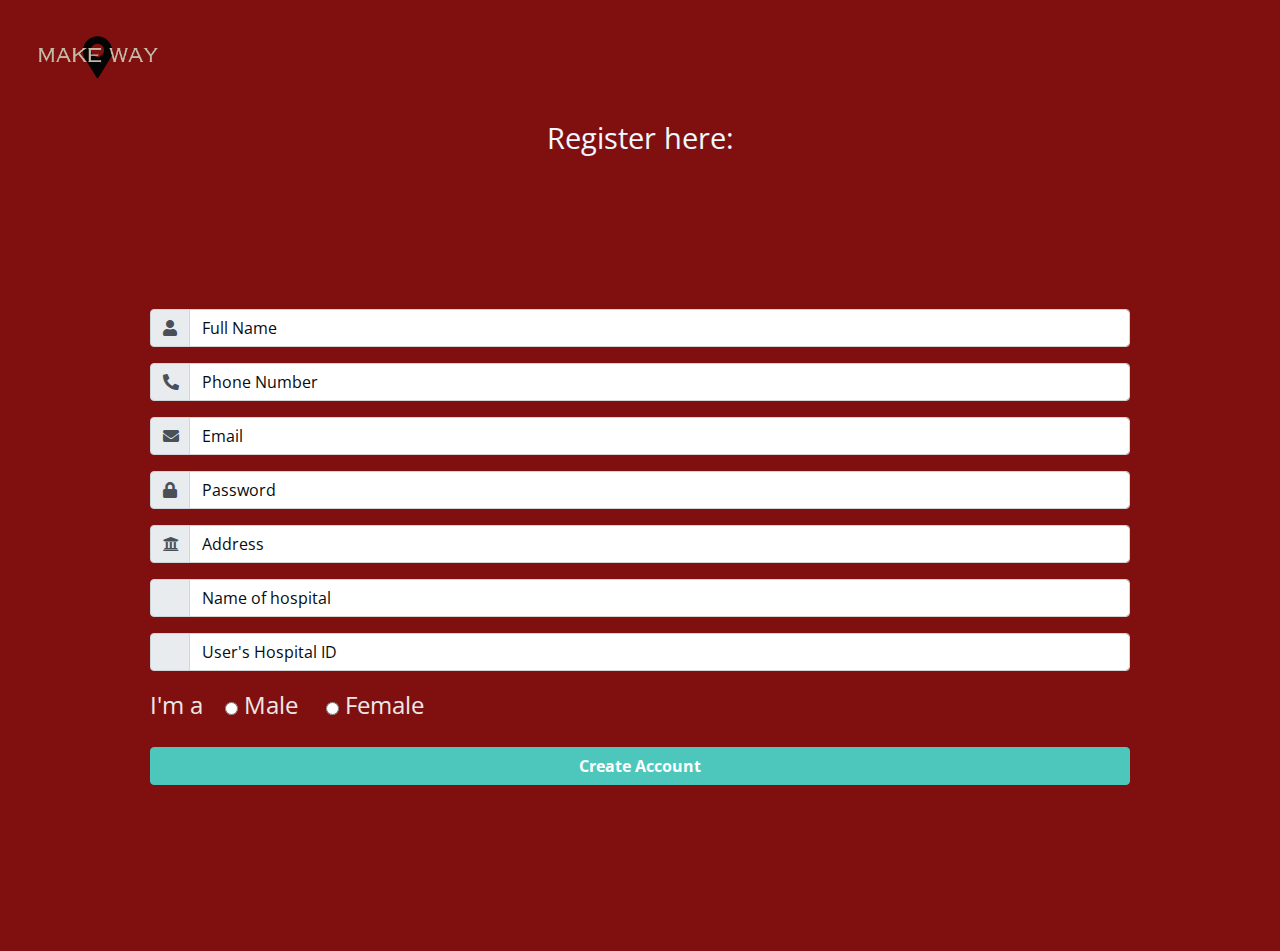
<file: registere.html>
<!DOCTYPE html>
<html lang="en">

<head>
    <meta name="viewport" content="width=device-width, initial-scale=1">
    <title>Welcome | PG Life</title>

    <link href="css/bootstrap.min.css" rel="stylesheet" />
    <link href="https://use.fontawesome.com/releases/v5.11.2/css/all.css" rel="stylesheet" />
    <link href="https://fonts.googleapis.com/css2?family=Open+Sans:ital,wght@0,300;0,400;0,600;0,700;0,800;1,300;1,400;1,600;1,700;1,800&display=swap" rel="stylesheet" />
    <link href="css/common.css" rel="stylesheet" />
    <link href="css/home.css" rel="stylesheet" />
    <link href="css/register.css" rel="stylesheet" />
</head>

<body>
    <div class="header sticky-top">
        <nav class="navbar navbar-expand-md navbar-light">
            <a class="navbar-brand" href="index.html">
               <img src="img/logo.png" />
            </a>
            <button class="navbar-toggler" type="button" data-toggle="collapse" data-target="#my-navbar">
                <span class="navbar-toggler-icon"></span>
            </button>
                
        </nav>
    </div>

    <div id="loading">
    </div>

       <!-- <form id="search-form">
            <div class="input-group city-search">
                <input type="text" class="form-control input-city" id='city' name='city' placeholder="Enter your city to search for PGs" />
                <div class="input-group-append">
                    <button type="submit" class="btn btn-secondary">
                        <i class="fa fa-search"></i>
                    </button>
                </div>
            </div>
        </form>-->
      <!--</div>
          <div class="city-card-container col-md">
                <a href="property_list.html">
                    <div class="city-card rounded-circle">
                        <img src="img/bangalore.png" class="city-img" />
                    </div>
                </a>
            </div>

            <div class="city-card-container col-md">
                <a href="property_list.html">
                    <div class="city-card rounded-circle">
                        <img src="img/hyderabad.png" class="city-img" />
                    </div>
                </a>
            </div>
        </div>-->
    </div>

 <!-- <div class="modal fade" id="signup-modal" tabindex="-1" role="dialog" aria-labelledby="signup-heading" aria-hidden="true">
        <div class="modal-dialog" role="document">
            <div class="modal-content">
                <div class="modal-header">
                    <h5 class="modal-title" id="signup-heading">Signup with PGLife</h5>
                    <button type="button" class="close" data-dismiss="modal" aria-label="Close">
                        <span aria-hidden="true">&times;</span>
                    </button>
                </div>-->
                <div class="temp">
                    Register here:
                </div>

                <div class="modal-body">
                    <form action="/makewayyy.html" id="signup-form" class="form" role="form">
                        <div class="input-group form-group">
                            <div class="input-group-prepend">
                                <span class="input-group-text">
                                    <i class="fas fa-user"></i>
                                </span>
                            </div>
                            <input type="text" class="form-control" name="full_name" placeholder="Full Name" maxlength="30" required>
                        </div>

                        <div class="input-group form-group">
                            <div class="input-group-prepend">
                                <span class="input-group-text">
                                    <i class="fas fa-phone-alt"></i>
                                </span>
                            </div>
                            <input type="text" class="form-control" name="phone" placeholder="Phone Number" maxlength="10" minlength="10" required>
                        </div>

                        <div class="input-group form-group">
                            <div class="input-group-prepend">
                                <span class="input-group-text">
                                    <i class="fas fa-envelope"></i>
                                </span>
                            </div>
                            <input type="email" class="form-control" name="email" placeholder="Email" required>
                        </div>

                        <div class="input-group form-group">
                            <div class="input-group-prepend">
                                <span class="input-group-text">
                                    <i class="fas fa-lock"></i>
                                </span>
                            </div>
                            <input type="password" class="form-control" name="password" placeholder="Password" minlength="6" required>
                        </div>

                        <div class="input-group form-group">
                            <div class="input-group-prepend">
                                <span class="input-group-text">
                                    <i class="fas fa-university"></i>
                                </span>
                            </div>
                            <input type="text" class="form-control" name="Address" placeholder="Address" maxlength="150" required>
                        </div>
                        
                        <div class="input-group form-group">
                            <div class="input-group-prepend">
                                <span class="input-group-text">
                                    <i class="fas fa-photo-alt"></i>
                                </span>
                            </div>
                            <input type="text" class="form-control" name="hname" placeholder="Name of hospital" maxlength="10" minlength="10" required>
                        </div>
                        
                        <div class="input-group form-group">
                            <div class="input-group-prepend">
                                <span class="input-group-text">
                                    <i class="fas fa-photo-alt"></i>
                                </span>
                            </div>
                            <input type="text" class="form-control" name="hid" placeholder="User's Hospital ID" maxlength="10" minlength="10" required>
                        </div>

                        <div class="form-group">
                            <span>I'm a</span>
                            <input type="radio" class="ml-3" id="gender-male" name="gender" value="male" /> Male
                            <label for="gender-male">
                            </label>
                            <input type="radio" class="ml-3" id="gender-female" name="gender" value="female" />
                            <label for="gender-female">
                                Female
                            </label>
                        </div>


                        <div class="form-group">
                            <button type="submit" value="signup-form" class="btn btn-block btn-primary">Create Account</button>
                        </div>
                    </form>
                </div>

               <!--<div class="modal-footer">
                    <span>Already have an account?
                        <a href="#" data-dismiss="modal" data-toggle="modal" data-target="#login-modal">Login</a>
                    </span>
                </div>
            </div>
        </div>
    </div>-->

    <div class="modal fade" id="login-modal" tabindex="-1" role="dialog" aria-labelledby="login-heading" aria-hidden="true">
        <div class="modal-dialog modal-dialog-centered" role="document">
            <div class="modal-content">
                <div class="modal-header">
                    <h5 class="modal-title" id="login-heading">Login with PGLife</h5>
                    <button type="button" class="close" data-dismiss="modal" aria-label="Close">
                        <span aria-hidden="true">&times;</span>
                    </button>
                </div>

                <div class="modal-body">
                    <form id="login-form" class="form" role="form">
                        <div class="input-group form-group">
                            <div class="input-group-prepend">
                                <span class="input-group-text">
                                    <i class="fas fa-user"></i>
                                </span>
                            </div>
                            <input type="email" class="form-control" name="email" placeholder="Email" required>
                        </div>

                        <div class="input-group form-group">
                            <div class="input-group-prepend">
                                <span class="input-group-text">
                                    <i class="fas fa-lock"></i>
                                </span>
                            </div>
                            <input type="password" class="form-control" name="password" placeholder="Password" minlength="6" required>
                        </div>

                        <div class="form-group">
                            <button type="submit" class="btn btn-block btn-primary">Login</button>
                        </div>
                    </form>
                </div>

                <div class="modal-footer">
                    <span>
                        <a href="#" data-dismiss="modal" data-toggle="modal" data-target="#signup-modal">Click here</a>
                        to register a new account
                    </span>
                </div>
            </div>
        </div>
    </div>

    <script type="text/javascript" src="js/jquery.js"></script>
    <script type="text/javascript" src="js/bootstrap.min.js"></script>
</body>

</html>
</file>
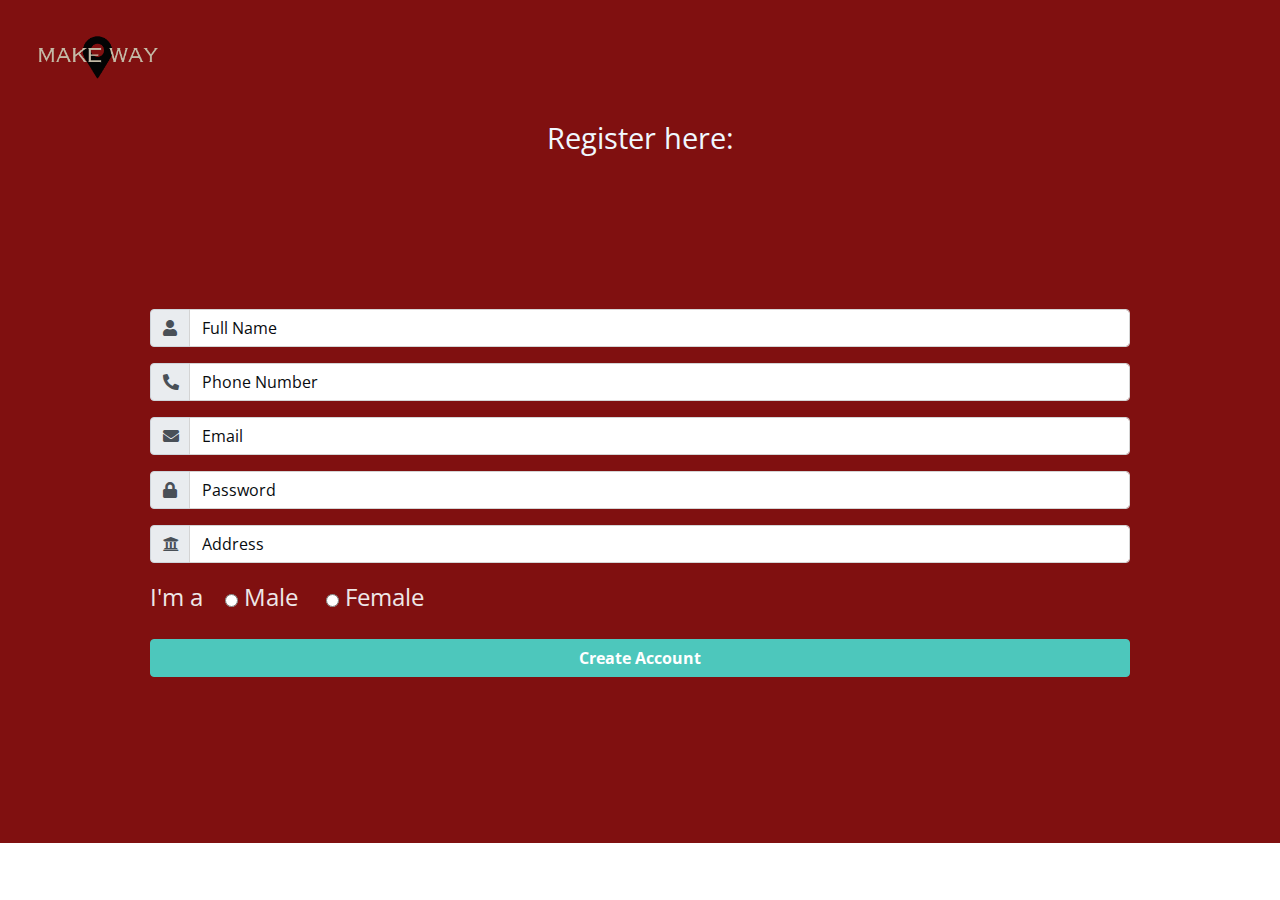
<file: registerne.html>
<!DOCTYPE html>
<html lang="en">

<head>
    <meta name="viewport" content="width=device-width, initial-scale=1">
    <title>Welcome | PG Life</title>

    <link href="css/bootstrap.min.css" rel="stylesheet" />
    <link href="https://use.fontawesome.com/releases/v5.11.2/css/all.css" rel="stylesheet" />
    <link href="https://fonts.googleapis.com/css2?family=Open+Sans:ital,wght@0,300;0,400;0,600;0,700;0,800;1,300;1,400;1,600;1,700;1,800&display=swap" rel="stylesheet" />
    <link href="css/common.css" rel="stylesheet" />
    <link href="css/home.css" rel="stylesheet" />
    <link href="css/register.css" rel="stylesheet" />
</head>

<body>
    <div class="header sticky-top">
        <nav class="navbar navbar-expand-md navbar-light">
            <a class="navbar-brand" href="index.html">
               <img src="img/logo.png" />
            </a>
            <button class="navbar-toggler" type="button" data-toggle="collapse" data-target="#my-navbar">
                <span class="navbar-toggler-icon"></span>
            </button>
                
        </nav>
    </div>

    <div id="loading">
    </div>

       <!-- <form id="search-form">
            <div class="input-group city-search">
                <input type="text" class="form-control input-city" id='city' name='city' placeholder="Enter your city to search for PGs" />
                <div class="input-group-append">
                    <button type="submit" class="btn btn-secondary">
                        <i class="fa fa-search"></i>
                    </button>
                </div>
            </div>
        </form>-->
      <!--</div>
          <div class="city-card-container col-md">
                <a href="property_list.html">
                    <div class="city-card rounded-circle">
                        <img src="img/bangalore.png" class="city-img" />
                    </div>
                </a>
            </div>

            <div class="city-card-container col-md">
                <a href="property_list.html">
                    <div class="city-card rounded-circle">
                        <img src="img/hyderabad.png" class="city-img" />
                    </div>
                </a>
            </div>
        </div>-->
    </div>

 <!-- <div class="modal fade" id="signup-modal" tabindex="-1" role="dialog" aria-labelledby="signup-heading" aria-hidden="true">
        <div class="modal-dialog" role="document">
            <div class="modal-content">
                <div class="modal-header">
                    <h5 class="modal-title" id="signup-heading">Signup with PGLife</h5>
                    <button type="button" class="close" data-dismiss="modal" aria-label="Close">
                        <span aria-hidden="true">&times;</span>
                    </button>
                </div>-->
                <div class="temp">
                    Register here:
                </div>

                <div class="modal-body">
                    <form action="/dashboard.html" id="signup-form" class="form" role="form">
                        <div class="input-group form-group">
                            <div class="input-group-prepend">
                                <span class="input-group-text">
                                    <i class="fas fa-user"></i>
                                </span>
                            </div>
                            <input type="text" class="form-control" name="full_name" placeholder="Full Name" maxlength="30" required>
                        </div>

                        <div class="input-group form-group">
                            <div class="input-group-prepend">
                                <span class="input-group-text">
                                    <i class="fas fa-phone-alt"></i>
                                </span>
                            </div>
                            <input type="text" class="form-control" name="phone" placeholder="Phone Number" maxlength="10" minlength="10" required>
                        </div>

                        <div class="input-group form-group">
                            <div class="input-group-prepend">
                                <span class="input-group-text">
                                    <i class="fas fa-envelope"></i>
                                </span>
                            </div>
                            <input type="email" class="form-control" name="email" placeholder="Email" required>
                        </div>

                        <div class="input-group form-group">
                            <div class="input-group-prepend">
                                <span class="input-group-text">
                                    <i class="fas fa-lock"></i>
                                </span>
                            </div>
                            <input type="password" class="form-control" name="password" placeholder="Password" minlength="6" required>
                        </div>

                        <div class="input-group form-group">
                            <div class="input-group-prepend">
                                <span class="input-group-text">
                                    <i class="fas fa-university"></i>
                                </span>
                            </div>
                            <input type="text" class="form-control" name="Address" placeholder="Address" maxlength="150" required>
                        </div>

                        <div class="form-group">
                            <span>I'm a</span>
                            <input type="radio" class="ml-3" id="gender-male" name="gender" value="male" /> Male
                            <label for="gender-male">
                            </label>
                            <input type="radio" class="ml-3" id="gender-female" name="gender" value="female" />
                            <label for="gender-female">
                                Female
                            </label>
                        </div>


                        <div class="form-group">
                            <button type="submit" value="signup-form" class="btn btn-block btn-primary">Create Account</button>
                        </div>
                    </form>
                </div>

               <!--<div class="modal-footer">
                    <span>Already have an account?
                        <a href="#" data-dismiss="modal" data-toggle="modal" data-target="#login-modal">Login</a>
                    </span>
                </div>
            </div>
        </div>
    </div>-->

    <div class="modal fade" id="login-modal" tabindex="-1" role="dialog" aria-labelledby="login-heading" aria-hidden="true">
        <div class="modal-dialog modal-dialog-centered" role="document">
            <div class="modal-content">
                <div class="modal-header">
                    <h5 class="modal-title" id="login-heading"></h5>
                    <button type="button" class="close" data-dismiss="modal" aria-label="Close">
                        <span aria-hidden="true">&times;</span>
                    </button>
                </div>

                <div class="modal-body">
                    <form id="login-form" class="form" role="form">
                        <div class="input-group form-group">
                            <div class="input-group-prepend">
                                <span class="input-group-text">
                                    <i class="fas fa-user"></i>
                                </span>
                            </div>
                            <input type="email" class="form-control" name="email" placeholder="Email" required>
                        </div>

                        <div class="input-group form-group">
                            <div class="input-group-prepend">
                                <span class="input-group-text">
                                    <i class="fas fa-lock"></i>
                                </span>
                            </div>
                            <input type="password" class="form-control" name="password" placeholder="Password" minlength="6" required>
                        </div>

                        <div class="form-group">
                            <button type="submit" class="btn btn-block btn-primary">Login</button>
                        </div>
                    </form>
                </div>

                <div class="modal-footer">
                    <span>
                        <a href="#" data-dismiss="modal" data-toggle="modal" data-target="#signup-modal">Click here</a>
                        to register a new account
                    </span>
                </div>
            </div>
        </div>
    </div>

    <script type="text/javascript" src="js/jquery.js"></script>
    <script type="text/javascript" src="js/bootstrap.min.js"></script>
</body>

</html>
</file>
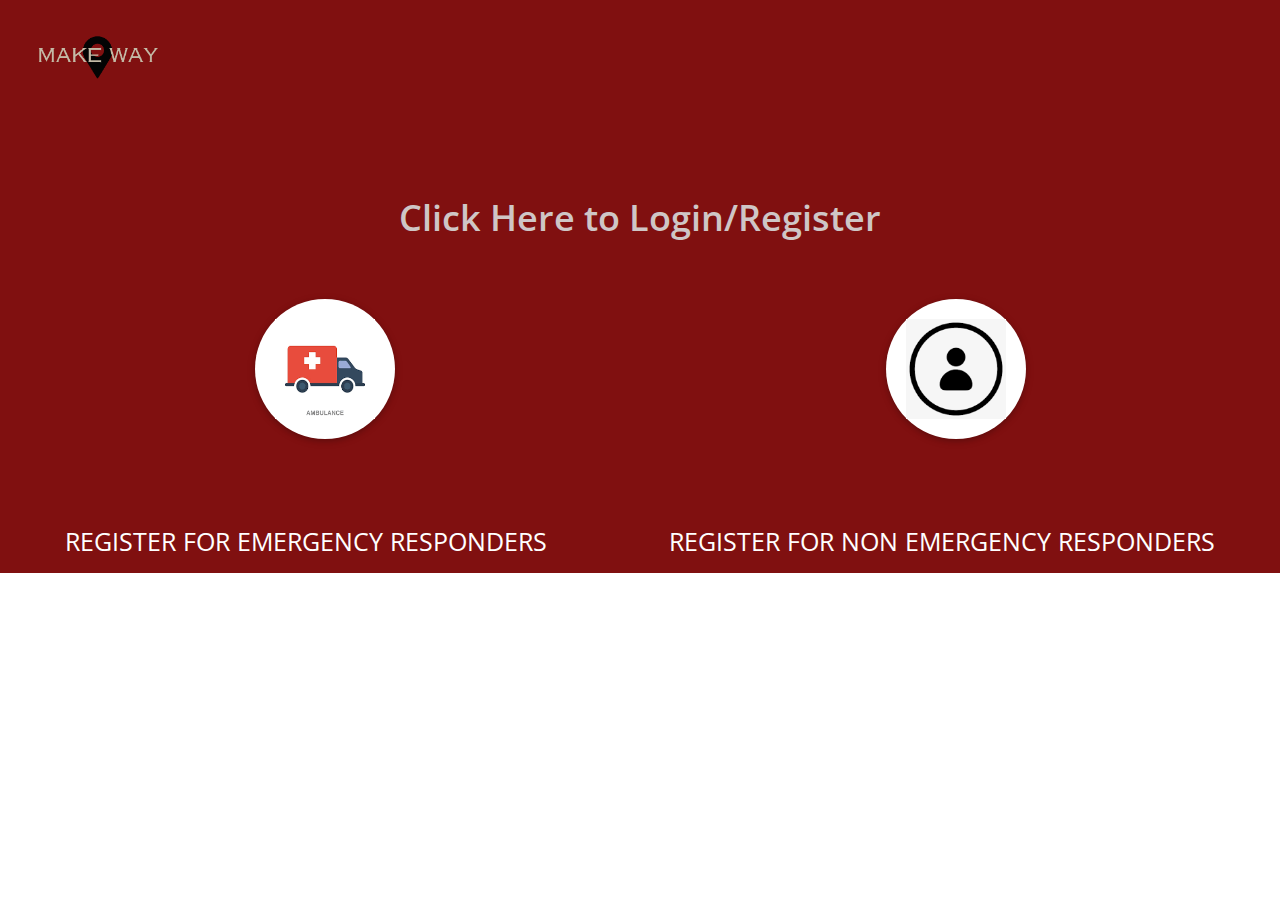
<file: registerto.html>
<!DOCTYPE html>
<html lang="en">

<head>
    <meta name="viewport" content="width=device-width, initial-scale=1">
    <title>Welcome | PG Life</title>

    <link href="css/bootstrap.min.css" rel="stylesheet" />
    <link href="https://use.fontawesome.com/releases/v5.11.2/css/all.css" rel="stylesheet" />
    <link href="https://fonts.googleapis.com/css2?family=Open+Sans:ital,wght@0,300;0,400;0,600;0,700;0,800;1,300;1,400;1,600;1,700;1,800&display=swap" rel="stylesheet" />
    <link href="css/common.css" rel="stylesheet" />
    <link href="css/home.css" rel="stylesheet" />
</head>

<body>
    <div class="header sticky-top">
        <nav class="navbar navbar-expand-md navbar-light">
            <a class="navbar-brand" href="index.html">
               <img src="img/logo.png" />
            </a>
            <button class="navbar-toggler" type="button" data-toggle="collapse" data-target="#my-navbar">
                <span class="navbar-toggler-icon"></span>
            </button>

            <div class="collapse navbar-collapse justify-content-end" id="my-navbar">
                <ul class="navbar-nav">
                    <!--<li class="nav-item">
                        <a class="nav-link" href="#" data-toggle="modal" data-target="#signup-modal">
                            <i class="fas fa-user"></i>Signup
                        </a>
                    </li>
                    <div class="nav-vl"></div>
                    <li class="nav-item">
                        <a class="nav-link" href="#" data-toggle="modal" data-target="#login-modal">
                            <i class="fas fa-sign-in-alt"></i>Login
                        </a>
                    </li>-->
                </ul>
            </div>
        </nav>
    </div>

    <div id="loading">
    </div>

    
       <!-- <form id="search-form">
            <div class="input-group city-search">
                <input type="text" class="form-control input-city" id='city' name='city' placeholder="Enter your city to search for PGs" />
                <div class="input-group-append">
                    <button type="submit" class="btn btn-secondary">
                        <i class="fa fa-search"></i>
                    </button>
                </div>
            </div>
        </form>-->

   <div class="page-container">
        <h1 class="city-heading" style="color: rgb(207, 198, 198);">
            Click Here to Login/Register
        </h1>
        <div class="row">
            <div class="city-card-container col-md">
                <a href="registere.html">
                    <div class="city-card rounded-circle">
                        <img src="img/ambu.png" class="city-img" />
                    </div>
                </a>
            </div>

            <div class="city-card-container col-md">
                <a href="registerne.html">
                    <div class="city-card rounded-circle">
                        <img src="img/pers.png" class="city-img" />
                    </div>
                </a>
            </div>

           <!-- <div class="city-card-container col-md">
                <a href="property_list.html">
                    <div class="city-card rounded-circle">
                        <img src="img/bangalore.png" class="city-img" />
                    </div>
                </a>
            </div>

            <div class="city-card-container col-md">
                <a href="property_list.html">
                    <div class="city-card rounded-circle">
                        <img src="img/hyderabad.png" class="city-img" />
                    </div>
                </a>
            </div>-->
        </div>
    </div>

   <div class="modal fade" id="signup-modal" tabindex="-1" role="dialog" aria-labelledby="signup-heading" aria-hidden="true">
        <div class="modal-dialog" role="document">
            <div class="modal-content">
                <div class="modal-header">
                    <h5 class="modal-title" id="signup-heading">Signup with PGLife</h5>
                    <button type="button" class="close" data-dismiss="modal" aria-label="Close">
                        <span aria-hidden="true">&times;</span>
                    </button>
                </div>

                <div class="modal-body">
                    <form id="signup-form" class="form" role="form">
                        <div class="input-group form-group">
                            <div class="input-group-prepend">
                                <span class="input-group-text">
                                    <i class="fas fa-user"></i>
                                </span>
                            </div>
                            <input type="text" class="form-control" name="full_name" placeholder="Full Name" maxlength="30" required>
                        </div>

                        <div class="input-group form-group">
                            <div class="input-group-prepend">
                                <span class="input-group-text">
                                    <i class="fas fa-phone-alt"></i>
                                </span>
                            </div>
                            <input type="text" class="form-control" name="phone" placeholder="Phone Number" maxlength="10" minlength="10" required>
                        </div>

                        <div class="input-group form-group">
                            <div class="input-group-prepend">
                                <span class="input-group-text">
                                    <i class="fas fa-envelope"></i>
                                </span>
                            </div>
                            <input type="email" class="form-control" name="email" placeholder="Email" required>
                        </div>

                        <div class="input-group form-group">
                            <div class="input-group-prepend">
                                <span class="input-group-text">
                                    <i class="fas fa-lock"></i>
                                </span>
                            </div>
                            <input type="password" class="form-control" name="password" placeholder="Password" minlength="6" required>
                        </div>

                        <div class="input-group form-group">
                            <div class="input-group-prepend">
                                <span class="input-group-text">
                                    <i class="fas fa-university"></i>
                                </span>
                            </div>
                            <input type="text" class="form-control" name="college_name" placeholder="College Name" maxlength="150" required>
                        </div>

                        <div class="form-group">
                            <span>I'm a</span>
                            <input type="radio" class="ml-3" id="gender-male" name="gender" value="male" /> Male
                            <label for="gender-male">
                            </label>
                            <input type="radio" class="ml-3" id="gender-female" name="gender" value="female" />
                            <label for="gender-female">
                                Female
                            </label>
                        </div>

                        <div class="form-group">
                            <button type="submit" class="btn btn-block btn-primary">Create Account</button>
                        </div>
                    </form>
                </div>

                <div class="modal-footer">
                    <span>Already have an account?
                        <a href="#" data-dismiss="modal" data-toggle="modal" data-target="#login-modal">Login</a>
                    </span>
                </div>
            </div>
        </div>
    </div>

    <div class="modal fade" id="login-modal" tabindex="-1" role="dialog" aria-labelledby="login-heading" aria-hidden="true">
        <div class="modal-dialog modal-dialog-centered" role="document">
            <div class="modal-content">
                <div class="modal-header">
                    <h5 class="modal-title" id="login-heading">Login with PGLife</h5>
                    <button type="button" class="close" data-dismiss="modal" aria-label="Close">
                        <span aria-hidden="true">&times;</span>
                    </button>
                </div>

                <div class="modal-body">
                    <form id="login-form" class="form" role="form">
                        <div class="input-group form-group">
                            <div class="input-group-prepend">
                                <span class="input-group-text">
                                    <i class="fas fa-user"></i>
                                </span>
                            </div>
                            <input type="email" class="form-control" name="email" placeholder="Email" required>
                        </div>

                        <div class="input-group form-group">
                            <div class="input-group-prepend">
                                <span class="input-group-text">
                                    <i class="fas fa-lock"></i>
                                </span>
                            </div>
                            <input type="password" class="form-control" name="password" placeholder="Password" minlength="6" required>
                        </div>

                        <div class="form-group">
                            <button type="submit" class="btn btn-block btn-primary">Login</button>
                        </div>
                    </form>
                </div>

                <div class="modal-footer">
                    <span>
                        <a href="#" data-dismiss="modal" data-toggle="modal" data-target="#signup-modal">Click here</a>
                        to register a new account
                    </span>
                </div>
            </div>
        </div>
    </div>

   <div class="footer">
        <div class="page-container footer-container">
            <div class="footer-cities">
                <div class="footer-city">
                    <a href="registere.html">REGISTER FOR EMERGENCY RESPONDERS</a>
                </div>
                <div class="footer-city">
                    <a href="registerne.html">REGISTER FOR NON EMERGENCY RESPONDERS</a>
                </div>
            </div>
        </div>
    </div>

    <script type="text/javascript" src="js/jquery.js"></script>
    <script type="text/javascript" src="js/bootstrap.min.js"></script>
</body>

</html>
</file>
<file: css/common.css>
* {
    box-sizing: border-box;
    font-family: 'Open Sans', sans-serif;
}

body {
    color: #eee7e7;
    font-size: 24px;
    position: relative;
}

h1,
h2,
h3,
h4,
h5,
h6 {
    font-weight: 600;
}

h1 {
    font-size: 36px;
    margin-bottom: 40px;
}

@media (max-width: 768px) {
    h1 {
        font-size: 28px;
    }
}

h3 {
    font-size: 24px;
    margin-bottom: 12px;
}

h5 {
    font-size: 16px;
    margin-bottom: 10px;
}

.btn-primary,
.btn-warning,
.btn-danger {
    color: white;
    font-weight: bold;
}

.input-group .input-group-text i {
    width: 14px;
}

input[type="radio"] {
    position: relative;
    top: 1px;
}

.breadcrumb {
    background-color: #801010;
    font-size: 20 px;
    border-radius: 0px;
    margin-bottom: 0px;
}

.container {
    max-width: auto;
    padding: auto;
}

.page-container {
    padding: 80px 24px;
    margin: auto;
    background-color: #801010;
}

@media (max-width: 768px) {
    .page-container {
        padding: 64px 24px;
        color: #801010;
    }
}

.white {
    color: #ffffff;
}

#loading {
    display: none;
    background-color: #666666;
    background-image: url("../img/progress_spinner.gif");
    background-repeat: no-repeat;
    background-position: center;
    opacity: 0.4;
    position: fixed;
    top: 0px;
    right: 0px;
    width: 100%;
    height: 100%;
    z-index: 10000000;
}

/* Login */
#login-modal .modal-dialog {
    width: 350px;
    margin: auto;
    color: rgb(133, 0, 0);
}

.modal-footer {
    background-color: #3d0909;
    justify-content: center;
}

/* Header */
.header {
    background-color: rgb(128, 16, 16);
    font-size: 13px;
}

.header .navbar .navbar-brand img {
    height: 90px;
}

.header .navbar .nav-item i {
    margin-right: 8px;
}

.header .nav-vl {
    border-left: 2px solid #810b0b78;
    height: 24px;
    margin: auto 16px;
    display: block;
}

@media(max-width:768px) {
    .header .nav-vl {
        display: none;
    }
}

.header .nav-name {
    font-weight: bold;
    font-size: large;
    margin: auto 16px;
}

@media(max-width:768px) {
    .header .nav-name {
        margin: 8px 0px
    }
}

/* Footer */
.footer {
    background-color: #630000;
    font-size: 25px;
}

.footer-container {
    padding: 4px;
}

.footer-cities {
    display: flex;
    flex-wrap: wrap;
    justify-content: space-around;
}

.footer-city {
    margin-bottom: 8px;
    text-align: center;
}

@media(max-width:768px) {
    .footer-city {
        width: 80%;
    }
}

.footer-city a {
    color: #ffffff;
}
</file>
<file: css/home.css>
.banner-container {
    /*background-image: url("../img/bg.png");*/
    background-attachment: fixed;
    background-color: #801010;;
    text-align: center;
    padding: 160px 15px;
}

@media (max-width: 768px) {
    .banner-container {
        padding: 100px 15px;
    }
}

.city-search {
    max-width: 530px;
    margin: auto;
    position: relative;
}

.city-heading {
    text-align: center;
}

.city-card-container {
    text-align: center;
    margin-top: 20px;
}

.city-card {
    background-color: #ffffff;
    box-shadow: 0 2px 5px 0 rgba(0, 0, 0, 0.16), 0 2px 10px 0 rgba(0, 0, 0, 0.12);
    display: inline-block;
    padding: 20px;
}

.city-card:focus,
.city-card:hover {
    box-shadow: 0 5px 11px 0 rgba(0, 0, 0, 0.18), 0 4px 15px 0 rgba(0, 0, 0, 0.15);
}

.city-img {
    height: 100px;
    width: 100px;
}
</file>
<file: css/register.css>
.modal-body
    {
        background-color: #801010;
    }

    .temp
        {
            background-color: #801010;
            color: aliceblue;
            font-size: larger;
            text-align: center;
        }

.red
        {
            background-color: #801010;
        }
.makeway
        {
            background-color: rgb(0, 0, 0);
            color: rgb(255, 255, 255);
        }

.space
        {
            width: 500px;
        }
</file>
<file: css/property_detail.css>
.carousel img {
    height: 300px;
    object-fit: cover;
}

.property-summary {
    padding: 24px;
}

.property-amenities,
.property-rating {
    background-color: #fcfaf7;
}

.star-container i {
    color: #EA322E;
    font-size: 12px;
    margin-right: 6px;
}

.interested-container {
    text-align: center;
    padding-right: 42px;
}

@media (max-width: 768px) {
    .interested-container {
        padding-right: 0px;
    }
}

.interested-container i {
    color: #EA322E;
    font-size: 20px;
    cursor: pointer;
}

.interested-text {
    font-size: 10px;
}

.detail-container {
    padding-bottom: 10px;
}

.property-name {
    font-size: 36px;
    font-weight: 600;
}

@media (max-width: 768px) {
    .property-name {
        font-size: 24px;
    }
}

.property-address {
    color: #6f6f6f;
    font-size: 16px;
    padding-bottom: 5px;
}

.property-gender img {
    width: 40px;
}

.rent-container {
    display: flex;
    align-items: center;
}

.rent {
    font-size: 24px;
    font-weight: bold;
    padding-right: 10px;
}

@media (max-width: 768px) {
    .rent {
        font-size: 18px;
    }
}

.rent-unit {
    color: #6f6f6f;
    font-size: 12px;
}

.button-container .btn {
    font-size: 14px;
    border-radius: 0px;
    width: 140px;
    float: right;
}

@media (max-width: 768px) {
    .property-amenities .row>div {
        padding-bottom: 24px;
    }
}

.amenity-container {
    margin: 8px 0px;
}

.amenity-container img {
    height: 20px;
    margin-top: -4px;
    margin-right: 4px;
}

.rating-criteria {
    margin: 28px 0px;
}

.rating-criteria-icon {
    width: 14px;
}

.rating-criteria-text {
    margin-left: 8px;
}

.rating-criteria-star-container {
    margin-top: -2px;
}

.rating-criteria-star-container i {
    color: #66C2BD;
    font-size: 12px;
}

.rating-circle {
    background-color: #66C2BD;
    color: white;
    text-align: center;
    height: 160px;
    width: 160px;
    border-radius: 50%;
    padding-top: 32px;
    margin: auto;
}

.total-rating {
    font-size: 40px;
}

.rating-circle-star-container {
    font-size: 12px;
}

.testimonial-block {
    background-color: #fcfaf7;
    padding: 0px 160px 24px;
    margin-top: 80px;
}

@media (max-width: 768px) {
    .testimonial-block {
        padding: 0px 24px 24px;
    }
}

.testimonial-image-container {
    text-align: center;
}

.testimonial-img {
    width: 100px;
    border-radius: 50%;
    position: relative;
    top: -40px;
}

.testimonial-text {
    color: #777777;
    text-align: center;
    position: relative;
}

.testimonial-text i {
    font-size: 20px;
    position: absolute;
    left: 0px;
    top: 0px;
}

.testimonial-text p {
    text-indent: 20px;
}

.testimonial-name {
    color: #2F2E2E;
    text-align: right;
    font-weight: bold;
    margin-top: 12px;
}
</file>
<file: css/property_list.css>
.filter-bar > div {
    cursor: pointer;
    font-size: 13px;
    text-align: center;
    margin-bottom: 16px;
}

.filter-bar img {
    width: 40px;
    height: 40px;
    border-radius: 40px;
    border: 1px solid #646870;
    padding: 6px;
    margin-right: 8px;
}

@media (max-width: 768px) {
    .filter-bar img {
        display: block;
        margin: 0px auto 4px;
    }
}

.property-card {
    background-color: #ffffff;
    border-radius: 2px;
    padding: 15px 0px;
    margin: 0px auto 20px;
    box-shadow: 0 2px 5px 0 rgba(0, 0, 0, 0.16), 0 2px 10px 0 rgba(0, 0, 0, 0.12);
}

.property-card:focus,
.property-card:hover {
    box-shadow: 0 5px 11px 0 rgba(0, 0, 0, 0.18), 0 4px 15px 0 rgba(0, 0, 0, 0.15);
}

.image-container {
    text-align: center;
}

@media (max-width: 768px) {
    .image-container {
        padding-bottom: 12px;
    }
}

.image-container img {
    width: 100%;
    max-width: 300px;
}

.star-container i {
    color: #EA322E;
    font-size: 10px;
    margin-right: 6px;
}

.interested-container {
    text-align: center;
}

.interested-container i {
    color: #EA322E;
    font-size: 20px;
    cursor: pointer;
}

.interested-text {
    font-size: 10px;
}

.detail-container {
    padding-bottom: 10px;
}

.property-name {
    font-size: 18px;
    font-weight: 600;
}

.property-address {
    color: #6f6f6f;
    font-size: 13px;
    padding-bottom: 5px;
}

.property-gender img {
    width: 40px;
}

.rent-container {
    display: flex;
    align-items: center;
}

.rent {
    font-size: 18px;
    font-weight: bold;
    padding-right: 10px;
}

.rent-unit {
    color: #6f6f6f;
    font-size: 12px;
}

.button-container .btn {
    font-size: 14px;
    border-radius: 0px;
    width: 140px;
    float: right;
}

/* No Property */
.no-property-container {
    margin: 96px auto 144px;
}

.no-property-container p {
    font-size: 24px;
    text-align: center;
}

/* Filter Modal */
#filter-modal .modal-dialog {
    max-width: 600px;
}

#filter-modal .modal-body h5 {
    color: #777777;
}

#filter-modal .modal-body hr {
    margin: 4px 0px;
}

#filter-modal .modal-body button {
    font-size: 14px;
    width: 100px;
    margin: 16px;
}

#filter-modal .modal-body .btn-active {
    color: #fff;
    background-color: #343a40;
}

#filter-modal .modal-body button i {
    margin-right: 8px;
}

#filter-modal .modal-footer button {
    width: 120px;
}
</file>
